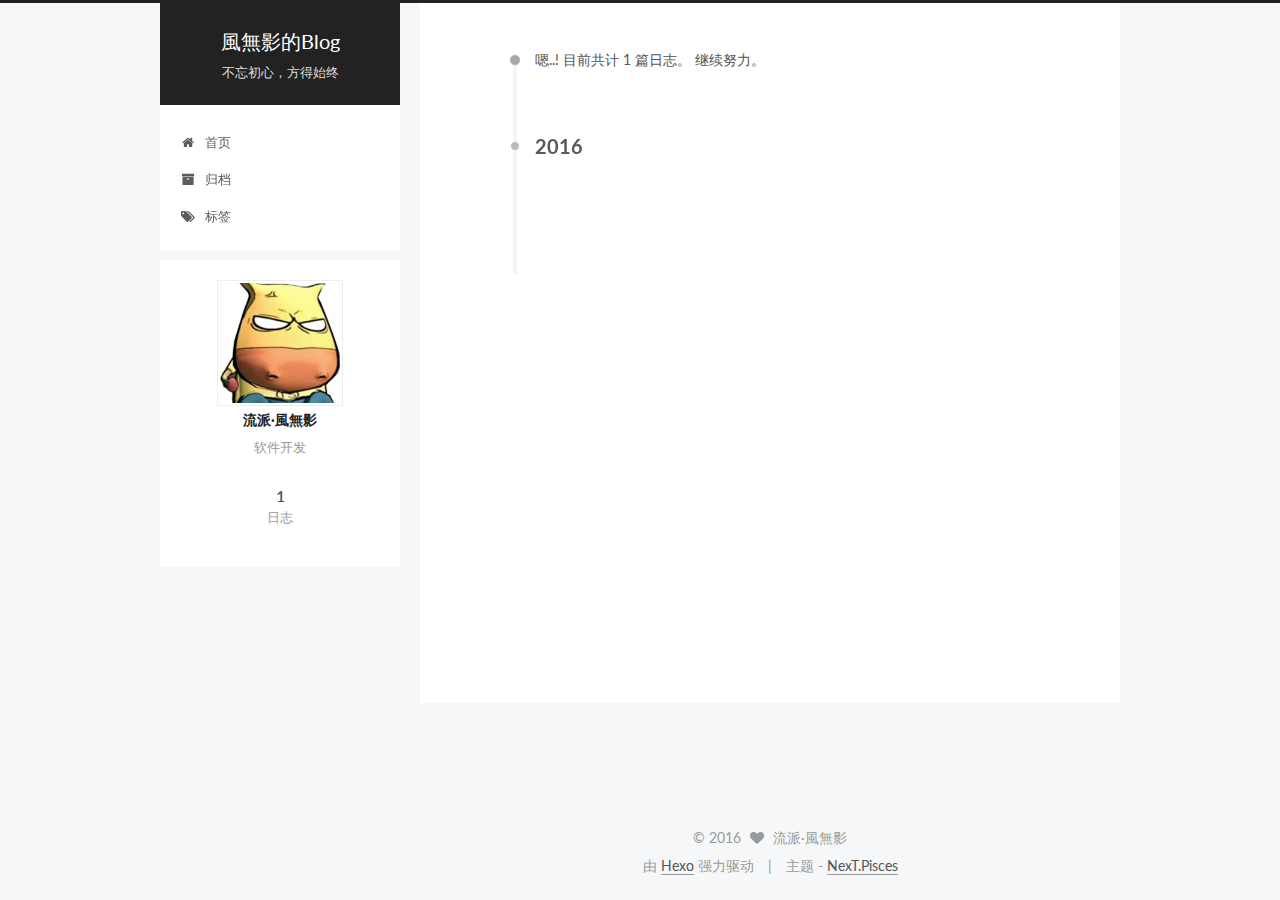
<file: archives/index.html>
<!doctype html>



  


<html class="theme-next pisces use-motion">
<head>
  <meta charset="UTF-8"/>
<meta http-equiv="X-UA-Compatible" content="IE=edge,chrome=1" />
<meta name="viewport" content="width=device-width, initial-scale=1, maximum-scale=1"/>



<meta http-equiv="Cache-Control" content="no-transform" />
<meta http-equiv="Cache-Control" content="no-siteapp" />












  
  
  <link href="/vendors/fancybox/source/jquery.fancybox.css?v=2.1.5" rel="stylesheet" type="text/css" />




  
  
  
  

  
    
    
  

  

  

  

  

  
    
    
    <link href="//fonts.googleapis.com/css?family=Lato:300,300italic,400,400italic,700,700italic&subset=latin,latin-ext" rel="stylesheet" type="text/css">
  






<link href="/vendors/font-awesome/css/font-awesome.min.css?v=4.4.0" rel="stylesheet" type="text/css" />

<link href="/css/main.css?v=5.0.1" rel="stylesheet" type="text/css" />


  <meta name="keywords" content="Hexo, NexT" />








  <link rel="shortcut icon" type="image/x-icon" href="/favicon.ico?v=5.0.1" />






<meta name="description" content="软件开发">
<meta property="og:type" content="website">
<meta property="og:title" content="風無影的Blog">
<meta property="og:url" content="http://yoursite.com/archives/index.html">
<meta property="og:site_name" content="風無影的Blog">
<meta property="og:description" content="软件开发">
<meta name="twitter:card" content="summary">
<meta name="twitter:title" content="風無影的Blog">
<meta name="twitter:description" content="软件开发">



<script type="text/javascript" id="hexo.configuration">
  var NexT = window.NexT || {};
  var CONFIG = {
    scheme: 'Pisces',
    sidebar: {"position":"left","display":"post"},
    fancybox: true,
    motion: true,
    duoshuo: {
      userId: 0,
      author: '博主'
    }
  };
</script>

  <title> 归档 | 風無影的Blog </title>
</head>

<body itemscope itemtype="http://schema.org/WebPage" lang="zh-Hans">

  










  
  
    
  

  <div class="container one-collumn sidebar-position-left  page-archive  ">
    <div class="headband"></div>

    <header id="header" class="header" itemscope itemtype="http://schema.org/WPHeader">
      <div class="header-inner"><div class="site-meta ">
  

  <div class="custom-logo-site-title">
    <a href="/"  class="brand" rel="start">
      <span class="logo-line-before"><i></i></span>
      <span class="site-title">風無影的Blog</span>
      <span class="logo-line-after"><i></i></span>
    </a>
  </div>
  <p class="site-subtitle">不忘初心，方得始终</p>
</div>

<div class="site-nav-toggle">
  <button>
    <span class="btn-bar"></span>
    <span class="btn-bar"></span>
    <span class="btn-bar"></span>
  </button>
</div>

<nav class="site-nav">
  

  
    <ul id="menu" class="menu">
      
        
        <li class="menu-item menu-item-home">
          <a href="/" rel="section">
            
              <i class="menu-item-icon fa fa-fw fa-home"></i> <br />
            
            首页
          </a>
        </li>
      
        
        <li class="menu-item menu-item-archives">
          <a href="/archives" rel="section">
            
              <i class="menu-item-icon fa fa-fw fa-archive"></i> <br />
            
            归档
          </a>
        </li>
      
        
        <li class="menu-item menu-item-tags">
          <a href="/tags" rel="section">
            
              <i class="menu-item-icon fa fa-fw fa-tags"></i> <br />
            
            标签
          </a>
        </li>
      

      
    </ul>
  

  
</nav>

 </div>
    </header>

    <main id="main" class="main">
      <div class="main-inner">
        <div class="content-wrap">
          <div id="content" class="content">
            

  <section id="posts" class="posts-collapse">
    <span class="archive-move-on"></span>

    <span class="archive-page-counter">
      
      
      
        
      
      嗯..! 目前共计 1 篇日志。 继续努力。
    </span>

    

      
      
      

      
        
        <div class="collection-title">
          <h2 class="archive-year motion-element" id="archive-year-2016">2016</h2>
        </div>
      
      

      

  <article class="post post-type-normal" itemscope itemtype="http://schema.org/Article">
    <header class="post-header">

      <h1 class="post-title">
        
            <a class="post-title-link" href="/2016/09/20/hello-world/" itemprop="url">
              
                <span itemprop="name">Hello World</span>
              
            </a>
        
      </h1>

      <div class="post-meta">
        <time class="post-time" itemprop="dateCreated"
              datetime="2016-09-20T09:09:19+08:00"
              content="2016-09-20" >
          09-20
        </time>
      </div>

    </header>
  </article>



    

  </section>

  



          </div>
          


          

        </div>
        
          
  
  <div class="sidebar-toggle">
    <div class="sidebar-toggle-line-wrap">
      <span class="sidebar-toggle-line sidebar-toggle-line-first"></span>
      <span class="sidebar-toggle-line sidebar-toggle-line-middle"></span>
      <span class="sidebar-toggle-line sidebar-toggle-line-last"></span>
    </div>
  </div>

  <aside id="sidebar" class="sidebar">
    <div class="sidebar-inner">

      

      

      <section class="site-overview sidebar-panel  sidebar-panel-active ">
        <div class="site-author motion-element" itemprop="author" itemscope itemtype="http://schema.org/Person">
          <img class="site-author-image" itemprop="image"
               src="/images/avatar.jpg"
               alt="流派·風無影" />
          <p class="site-author-name" itemprop="name">流派·風無影</p>
          <p class="site-description motion-element" itemprop="description">软件开发</p>
        </div>
        <nav class="site-state motion-element">
          <div class="site-state-item site-state-posts">
            <a href="/archives">
              <span class="site-state-item-count">1</span>
              <span class="site-state-item-name">日志</span>
            </a>
          </div>

          

          

        </nav>

        

        <div class="links-of-author motion-element">
          
        </div>

        
        

        
        

      </section>

      

    </div>
  </aside>


        
      </div>
    </main>

    <footer id="footer" class="footer">
      <div class="footer-inner">
        <div class="copyright" >
  
  &copy; 
  <span itemprop="copyrightYear">2016</span>
  <span class="with-love">
    <i class="fa fa-heart"></i>
  </span>
  <span class="author" itemprop="copyrightHolder">流派·風無影</span>
</div>

<div class="powered-by">
  由 <a class="theme-link" href="http://hexo.io">Hexo</a> 强力驱动
</div>

<div class="theme-info">
  主题 -
  <a class="theme-link" href="https://github.com/iissnan/hexo-theme-next">
    NexT.Pisces
  </a>
</div>

        

        
      </div>
    </footer>

    <div class="back-to-top">
      <i class="fa fa-arrow-up"></i>
    </div>
  </div>

  

<script type="text/javascript">
  if (Object.prototype.toString.call(window.Promise) !== '[object Function]') {
    window.Promise = null;
  }
</script>









  



  
  <script type="text/javascript" src="/vendors/jquery/index.js?v=2.1.3"></script>

  
  <script type="text/javascript" src="/vendors/fastclick/lib/fastclick.min.js?v=1.0.6"></script>

  
  <script type="text/javascript" src="/vendors/jquery_lazyload/jquery.lazyload.js?v=1.9.7"></script>

  
  <script type="text/javascript" src="/vendors/velocity/velocity.min.js?v=1.2.1"></script>

  
  <script type="text/javascript" src="/vendors/velocity/velocity.ui.min.js?v=1.2.1"></script>

  
  <script type="text/javascript" src="/vendors/fancybox/source/jquery.fancybox.pack.js?v=2.1.5"></script>


  


  <script type="text/javascript" src="/js/src/utils.js?v=5.0.1"></script>

  <script type="text/javascript" src="/js/src/motion.js?v=5.0.1"></script>



  
  


  <script type="text/javascript" src="/js/src/affix.js?v=5.0.1"></script>

  <script type="text/javascript" src="/js/src/schemes/pisces.js?v=5.0.1"></script>



  
  
    <script type="text/javascript" id="motion.page.archive">
      $('.archive-year').velocity('transition.slideLeftIn');
    </script>
  


  


  <script type="text/javascript" src="/js/src/bootstrap.js?v=5.0.1"></script>



  

  
    
  

  <script type="text/javascript">
    var duoshuoQuery = {short_name:"shakusi"};
    (function() {
      var ds = document.createElement('script');
      ds.type = 'text/javascript';ds.async = true;
      ds.id = 'duoshuo-script';
      ds.src = (document.location.protocol == 'https:' ? 'https:' : 'http:') + '//static.duoshuo.com/embed.js';
      ds.charset = 'UTF-8';
      (document.getElementsByTagName('head')[0]
      || document.getElementsByTagName('body')[0]).appendChild(ds);
    })();
  </script>

  
    
  





  
  
  

  

  

</body>
</html>
</file>
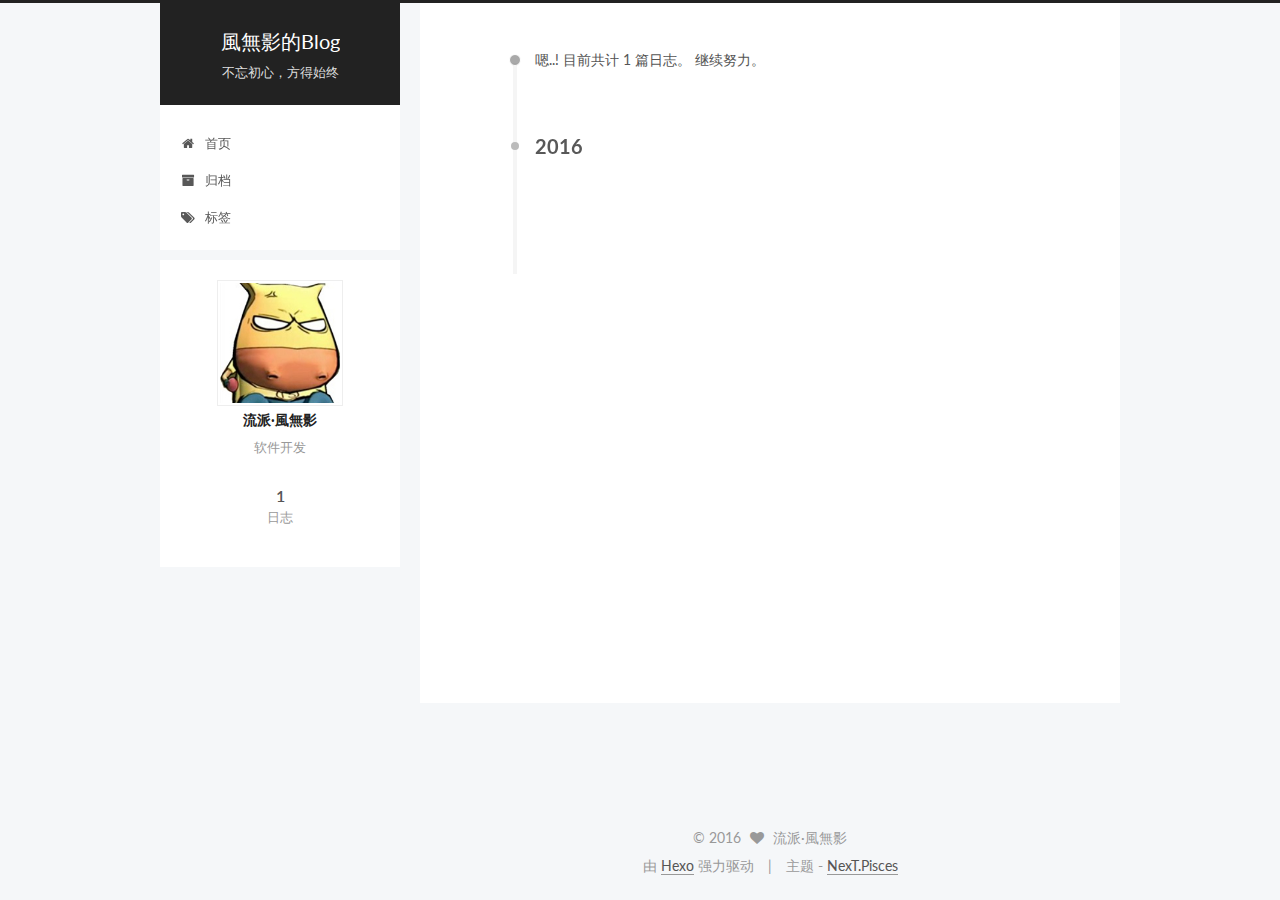
<file: archives/2016/index.html>
<!doctype html>



  


<html class="theme-next pisces use-motion">
<head>
  <meta charset="UTF-8"/>
<meta http-equiv="X-UA-Compatible" content="IE=edge,chrome=1" />
<meta name="viewport" content="width=device-width, initial-scale=1, maximum-scale=1"/>



<meta http-equiv="Cache-Control" content="no-transform" />
<meta http-equiv="Cache-Control" content="no-siteapp" />












  
  
  <link href="/vendors/fancybox/source/jquery.fancybox.css?v=2.1.5" rel="stylesheet" type="text/css" />




  
  
  
  

  
    
    
  

  

  

  

  

  
    
    
    <link href="//fonts.googleapis.com/css?family=Lato:300,300italic,400,400italic,700,700italic&subset=latin,latin-ext" rel="stylesheet" type="text/css">
  






<link href="/vendors/font-awesome/css/font-awesome.min.css?v=4.4.0" rel="stylesheet" type="text/css" />

<link href="/css/main.css?v=5.0.1" rel="stylesheet" type="text/css" />


  <meta name="keywords" content="Hexo, NexT" />








  <link rel="shortcut icon" type="image/x-icon" href="/favicon.ico?v=5.0.1" />






<meta name="description" content="软件开发">
<meta property="og:type" content="website">
<meta property="og:title" content="風無影的Blog">
<meta property="og:url" content="http://yoursite.com/archives/2016/index.html">
<meta property="og:site_name" content="風無影的Blog">
<meta property="og:description" content="软件开发">
<meta name="twitter:card" content="summary">
<meta name="twitter:title" content="風無影的Blog">
<meta name="twitter:description" content="软件开发">



<script type="text/javascript" id="hexo.configuration">
  var NexT = window.NexT || {};
  var CONFIG = {
    scheme: 'Pisces',
    sidebar: {"position":"left","display":"post"},
    fancybox: true,
    motion: true,
    duoshuo: {
      userId: 0,
      author: '博主'
    }
  };
</script>

  <title> 归档 | 風無影的Blog </title>
</head>

<body itemscope itemtype="http://schema.org/WebPage" lang="zh-Hans">

  










  
  
    
  

  <div class="container one-collumn sidebar-position-left  page-archive  ">
    <div class="headband"></div>

    <header id="header" class="header" itemscope itemtype="http://schema.org/WPHeader">
      <div class="header-inner"><div class="site-meta ">
  

  <div class="custom-logo-site-title">
    <a href="/"  class="brand" rel="start">
      <span class="logo-line-before"><i></i></span>
      <span class="site-title">風無影的Blog</span>
      <span class="logo-line-after"><i></i></span>
    </a>
  </div>
  <p class="site-subtitle">不忘初心，方得始终</p>
</div>

<div class="site-nav-toggle">
  <button>
    <span class="btn-bar"></span>
    <span class="btn-bar"></span>
    <span class="btn-bar"></span>
  </button>
</div>

<nav class="site-nav">
  

  
    <ul id="menu" class="menu">
      
        
        <li class="menu-item menu-item-home">
          <a href="/" rel="section">
            
              <i class="menu-item-icon fa fa-fw fa-home"></i> <br />
            
            首页
          </a>
        </li>
      
        
        <li class="menu-item menu-item-archives">
          <a href="/archives" rel="section">
            
              <i class="menu-item-icon fa fa-fw fa-archive"></i> <br />
            
            归档
          </a>
        </li>
      
        
        <li class="menu-item menu-item-tags">
          <a href="/tags" rel="section">
            
              <i class="menu-item-icon fa fa-fw fa-tags"></i> <br />
            
            标签
          </a>
        </li>
      

      
    </ul>
  

  
</nav>

 </div>
    </header>

    <main id="main" class="main">
      <div class="main-inner">
        <div class="content-wrap">
          <div id="content" class="content">
            

  <section id="posts" class="posts-collapse">
    <span class="archive-move-on"></span>

    <span class="archive-page-counter">
      
      
      
        
      
      嗯..! 目前共计 1 篇日志。 继续努力。
    </span>

    

      
      
      

      
        
        <div class="collection-title">
          <h2 class="archive-year motion-element" id="archive-year-2016">2016</h2>
        </div>
      
      

      

  <article class="post post-type-normal" itemscope itemtype="http://schema.org/Article">
    <header class="post-header">

      <h1 class="post-title">
        
            <a class="post-title-link" href="/2016/09/20/hello-world/" itemprop="url">
              
                <span itemprop="name">Hello World</span>
              
            </a>
        
      </h1>

      <div class="post-meta">
        <time class="post-time" itemprop="dateCreated"
              datetime="2016-09-20T09:09:19+08:00"
              content="2016-09-20" >
          09-20
        </time>
      </div>

    </header>
  </article>



    

  </section>

  



          </div>
          


          

        </div>
        
          
  
  <div class="sidebar-toggle">
    <div class="sidebar-toggle-line-wrap">
      <span class="sidebar-toggle-line sidebar-toggle-line-first"></span>
      <span class="sidebar-toggle-line sidebar-toggle-line-middle"></span>
      <span class="sidebar-toggle-line sidebar-toggle-line-last"></span>
    </div>
  </div>

  <aside id="sidebar" class="sidebar">
    <div class="sidebar-inner">

      

      

      <section class="site-overview sidebar-panel  sidebar-panel-active ">
        <div class="site-author motion-element" itemprop="author" itemscope itemtype="http://schema.org/Person">
          <img class="site-author-image" itemprop="image"
               src="/images/avatar.jpg"
               alt="流派·風無影" />
          <p class="site-author-name" itemprop="name">流派·風無影</p>
          <p class="site-description motion-element" itemprop="description">软件开发</p>
        </div>
        <nav class="site-state motion-element">
          <div class="site-state-item site-state-posts">
            <a href="/archives">
              <span class="site-state-item-count">1</span>
              <span class="site-state-item-name">日志</span>
            </a>
          </div>

          

          

        </nav>

        

        <div class="links-of-author motion-element">
          
        </div>

        
        

        
        

      </section>

      

    </div>
  </aside>


        
      </div>
    </main>

    <footer id="footer" class="footer">
      <div class="footer-inner">
        <div class="copyright" >
  
  &copy; 
  <span itemprop="copyrightYear">2016</span>
  <span class="with-love">
    <i class="fa fa-heart"></i>
  </span>
  <span class="author" itemprop="copyrightHolder">流派·風無影</span>
</div>

<div class="powered-by">
  由 <a class="theme-link" href="http://hexo.io">Hexo</a> 强力驱动
</div>

<div class="theme-info">
  主题 -
  <a class="theme-link" href="https://github.com/iissnan/hexo-theme-next">
    NexT.Pisces
  </a>
</div>

        

        
      </div>
    </footer>

    <div class="back-to-top">
      <i class="fa fa-arrow-up"></i>
    </div>
  </div>

  

<script type="text/javascript">
  if (Object.prototype.toString.call(window.Promise) !== '[object Function]') {
    window.Promise = null;
  }
</script>









  



  
  <script type="text/javascript" src="/vendors/jquery/index.js?v=2.1.3"></script>

  
  <script type="text/javascript" src="/vendors/fastclick/lib/fastclick.min.js?v=1.0.6"></script>

  
  <script type="text/javascript" src="/vendors/jquery_lazyload/jquery.lazyload.js?v=1.9.7"></script>

  
  <script type="text/javascript" src="/vendors/velocity/velocity.min.js?v=1.2.1"></script>

  
  <script type="text/javascript" src="/vendors/velocity/velocity.ui.min.js?v=1.2.1"></script>

  
  <script type="text/javascript" src="/vendors/fancybox/source/jquery.fancybox.pack.js?v=2.1.5"></script>


  


  <script type="text/javascript" src="/js/src/utils.js?v=5.0.1"></script>

  <script type="text/javascript" src="/js/src/motion.js?v=5.0.1"></script>



  
  


  <script type="text/javascript" src="/js/src/affix.js?v=5.0.1"></script>

  <script type="text/javascript" src="/js/src/schemes/pisces.js?v=5.0.1"></script>



  
  
    <script type="text/javascript" id="motion.page.archive">
      $('.archive-year').velocity('transition.slideLeftIn');
    </script>
  


  


  <script type="text/javascript" src="/js/src/bootstrap.js?v=5.0.1"></script>



  

  
    
  

  <script type="text/javascript">
    var duoshuoQuery = {short_name:"shakusi"};
    (function() {
      var ds = document.createElement('script');
      ds.type = 'text/javascript';ds.async = true;
      ds.id = 'duoshuo-script';
      ds.src = (document.location.protocol == 'https:' ? 'https:' : 'http:') + '//static.duoshuo.com/embed.js';
      ds.charset = 'UTF-8';
      (document.getElementsByTagName('head')[0]
      || document.getElementsByTagName('body')[0]).appendChild(ds);
    })();
  </script>

  
    
  





  
  
  

  

  

</body>
</html>
</file>
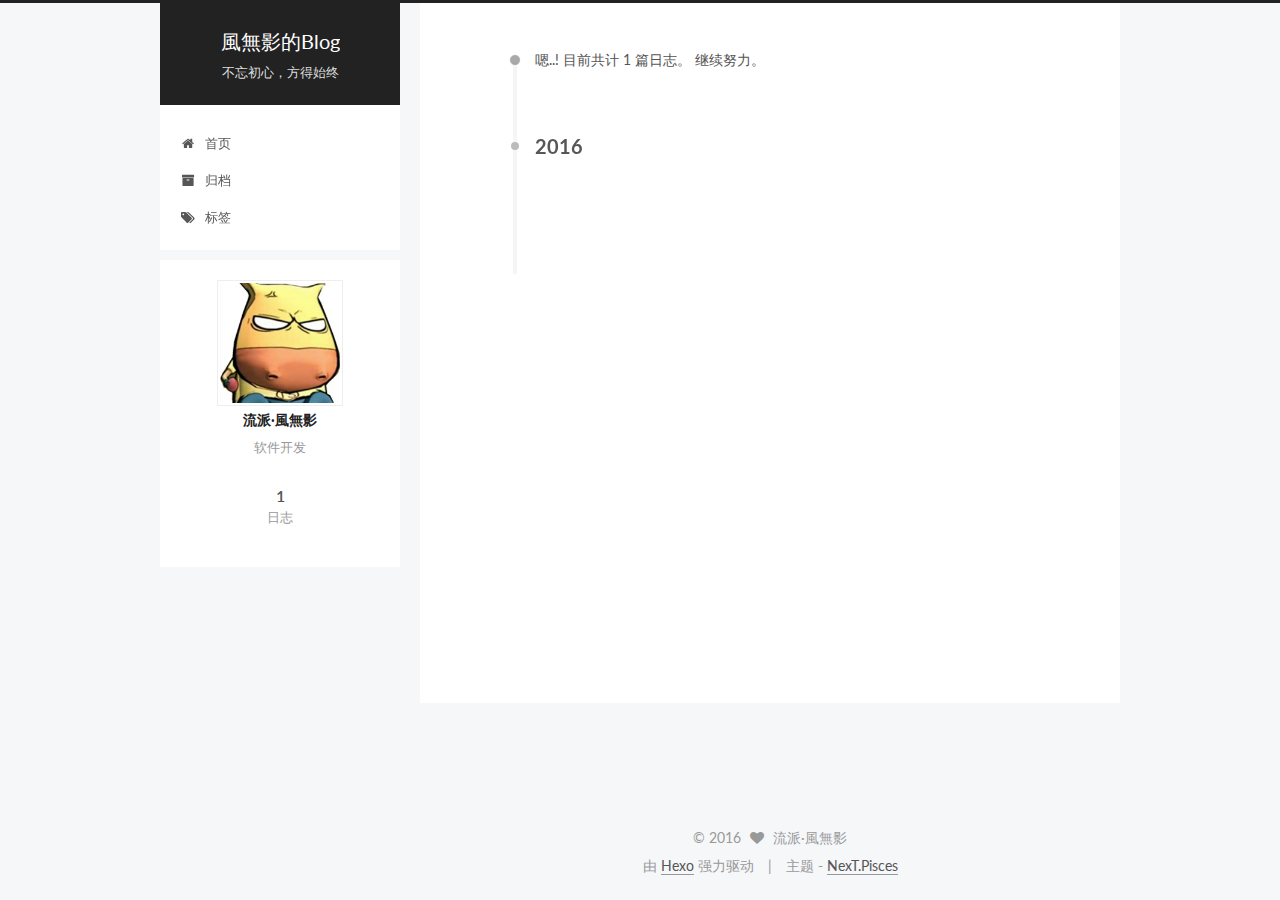
<file: archives/2016/09/index.html>
<!doctype html>



  


<html class="theme-next pisces use-motion">
<head>
  <meta charset="UTF-8"/>
<meta http-equiv="X-UA-Compatible" content="IE=edge,chrome=1" />
<meta name="viewport" content="width=device-width, initial-scale=1, maximum-scale=1"/>



<meta http-equiv="Cache-Control" content="no-transform" />
<meta http-equiv="Cache-Control" content="no-siteapp" />












  
  
  <link href="/vendors/fancybox/source/jquery.fancybox.css?v=2.1.5" rel="stylesheet" type="text/css" />




  
  
  
  

  
    
    
  

  

  

  

  

  
    
    
    <link href="//fonts.googleapis.com/css?family=Lato:300,300italic,400,400italic,700,700italic&subset=latin,latin-ext" rel="stylesheet" type="text/css">
  






<link href="/vendors/font-awesome/css/font-awesome.min.css?v=4.4.0" rel="stylesheet" type="text/css" />

<link href="/css/main.css?v=5.0.1" rel="stylesheet" type="text/css" />


  <meta name="keywords" content="Hexo, NexT" />








  <link rel="shortcut icon" type="image/x-icon" href="/favicon.ico?v=5.0.1" />






<meta name="description" content="软件开发">
<meta property="og:type" content="website">
<meta property="og:title" content="風無影的Blog">
<meta property="og:url" content="http://yoursite.com/archives/2016/09/index.html">
<meta property="og:site_name" content="風無影的Blog">
<meta property="og:description" content="软件开发">
<meta name="twitter:card" content="summary">
<meta name="twitter:title" content="風無影的Blog">
<meta name="twitter:description" content="软件开发">



<script type="text/javascript" id="hexo.configuration">
  var NexT = window.NexT || {};
  var CONFIG = {
    scheme: 'Pisces',
    sidebar: {"position":"left","display":"post"},
    fancybox: true,
    motion: true,
    duoshuo: {
      userId: 0,
      author: '博主'
    }
  };
</script>

  <title> 归档 | 風無影的Blog </title>
</head>

<body itemscope itemtype="http://schema.org/WebPage" lang="zh-Hans">

  










  
  
    
  

  <div class="container one-collumn sidebar-position-left  page-archive  ">
    <div class="headband"></div>

    <header id="header" class="header" itemscope itemtype="http://schema.org/WPHeader">
      <div class="header-inner"><div class="site-meta ">
  

  <div class="custom-logo-site-title">
    <a href="/"  class="brand" rel="start">
      <span class="logo-line-before"><i></i></span>
      <span class="site-title">風無影的Blog</span>
      <span class="logo-line-after"><i></i></span>
    </a>
  </div>
  <p class="site-subtitle">不忘初心，方得始终</p>
</div>

<div class="site-nav-toggle">
  <button>
    <span class="btn-bar"></span>
    <span class="btn-bar"></span>
    <span class="btn-bar"></span>
  </button>
</div>

<nav class="site-nav">
  

  
    <ul id="menu" class="menu">
      
        
        <li class="menu-item menu-item-home">
          <a href="/" rel="section">
            
              <i class="menu-item-icon fa fa-fw fa-home"></i> <br />
            
            首页
          </a>
        </li>
      
        
        <li class="menu-item menu-item-archives">
          <a href="/archives" rel="section">
            
              <i class="menu-item-icon fa fa-fw fa-archive"></i> <br />
            
            归档
          </a>
        </li>
      
        
        <li class="menu-item menu-item-tags">
          <a href="/tags" rel="section">
            
              <i class="menu-item-icon fa fa-fw fa-tags"></i> <br />
            
            标签
          </a>
        </li>
      

      
    </ul>
  

  
</nav>

 </div>
    </header>

    <main id="main" class="main">
      <div class="main-inner">
        <div class="content-wrap">
          <div id="content" class="content">
            

  <section id="posts" class="posts-collapse">
    <span class="archive-move-on"></span>

    <span class="archive-page-counter">
      
      
      
        
      
      嗯..! 目前共计 1 篇日志。 继续努力。
    </span>

    

      
      
      

      
        
        <div class="collection-title">
          <h2 class="archive-year motion-element" id="archive-year-2016">2016</h2>
        </div>
      
      

      

  <article class="post post-type-normal" itemscope itemtype="http://schema.org/Article">
    <header class="post-header">

      <h1 class="post-title">
        
            <a class="post-title-link" href="/2016/09/20/hello-world/" itemprop="url">
              
                <span itemprop="name">Hello World</span>
              
            </a>
        
      </h1>

      <div class="post-meta">
        <time class="post-time" itemprop="dateCreated"
              datetime="2016-09-20T09:09:19+08:00"
              content="2016-09-20" >
          09-20
        </time>
      </div>

    </header>
  </article>



    

  </section>

  



          </div>
          


          

        </div>
        
          
  
  <div class="sidebar-toggle">
    <div class="sidebar-toggle-line-wrap">
      <span class="sidebar-toggle-line sidebar-toggle-line-first"></span>
      <span class="sidebar-toggle-line sidebar-toggle-line-middle"></span>
      <span class="sidebar-toggle-line sidebar-toggle-line-last"></span>
    </div>
  </div>

  <aside id="sidebar" class="sidebar">
    <div class="sidebar-inner">

      

      

      <section class="site-overview sidebar-panel  sidebar-panel-active ">
        <div class="site-author motion-element" itemprop="author" itemscope itemtype="http://schema.org/Person">
          <img class="site-author-image" itemprop="image"
               src="/images/avatar.jpg"
               alt="流派·風無影" />
          <p class="site-author-name" itemprop="name">流派·風無影</p>
          <p class="site-description motion-element" itemprop="description">软件开发</p>
        </div>
        <nav class="site-state motion-element">
          <div class="site-state-item site-state-posts">
            <a href="/archives">
              <span class="site-state-item-count">1</span>
              <span class="site-state-item-name">日志</span>
            </a>
          </div>

          

          

        </nav>

        

        <div class="links-of-author motion-element">
          
        </div>

        
        

        
        

      </section>

      

    </div>
  </aside>


        
      </div>
    </main>

    <footer id="footer" class="footer">
      <div class="footer-inner">
        <div class="copyright" >
  
  &copy; 
  <span itemprop="copyrightYear">2016</span>
  <span class="with-love">
    <i class="fa fa-heart"></i>
  </span>
  <span class="author" itemprop="copyrightHolder">流派·風無影</span>
</div>

<div class="powered-by">
  由 <a class="theme-link" href="http://hexo.io">Hexo</a> 强力驱动
</div>

<div class="theme-info">
  主题 -
  <a class="theme-link" href="https://github.com/iissnan/hexo-theme-next">
    NexT.Pisces
  </a>
</div>

        

        
      </div>
    </footer>

    <div class="back-to-top">
      <i class="fa fa-arrow-up"></i>
    </div>
  </div>

  

<script type="text/javascript">
  if (Object.prototype.toString.call(window.Promise) !== '[object Function]') {
    window.Promise = null;
  }
</script>









  



  
  <script type="text/javascript" src="/vendors/jquery/index.js?v=2.1.3"></script>

  
  <script type="text/javascript" src="/vendors/fastclick/lib/fastclick.min.js?v=1.0.6"></script>

  
  <script type="text/javascript" src="/vendors/jquery_lazyload/jquery.lazyload.js?v=1.9.7"></script>

  
  <script type="text/javascript" src="/vendors/velocity/velocity.min.js?v=1.2.1"></script>

  
  <script type="text/javascript" src="/vendors/velocity/velocity.ui.min.js?v=1.2.1"></script>

  
  <script type="text/javascript" src="/vendors/fancybox/source/jquery.fancybox.pack.js?v=2.1.5"></script>


  


  <script type="text/javascript" src="/js/src/utils.js?v=5.0.1"></script>

  <script type="text/javascript" src="/js/src/motion.js?v=5.0.1"></script>



  
  


  <script type="text/javascript" src="/js/src/affix.js?v=5.0.1"></script>

  <script type="text/javascript" src="/js/src/schemes/pisces.js?v=5.0.1"></script>



  
  
    <script type="text/javascript" id="motion.page.archive">
      $('.archive-year').velocity('transition.slideLeftIn');
    </script>
  


  


  <script type="text/javascript" src="/js/src/bootstrap.js?v=5.0.1"></script>



  

  
    
  

  <script type="text/javascript">
    var duoshuoQuery = {short_name:"shakusi"};
    (function() {
      var ds = document.createElement('script');
      ds.type = 'text/javascript';ds.async = true;
      ds.id = 'duoshuo-script';
      ds.src = (document.location.protocol == 'https:' ? 'https:' : 'http:') + '//static.duoshuo.com/embed.js';
      ds.charset = 'UTF-8';
      (document.getElementsByTagName('head')[0]
      || document.getElementsByTagName('body')[0]).appendChild(ds);
    })();
  </script>

  
    
  





  
  
  

  

  

</body>
</html>
</file>
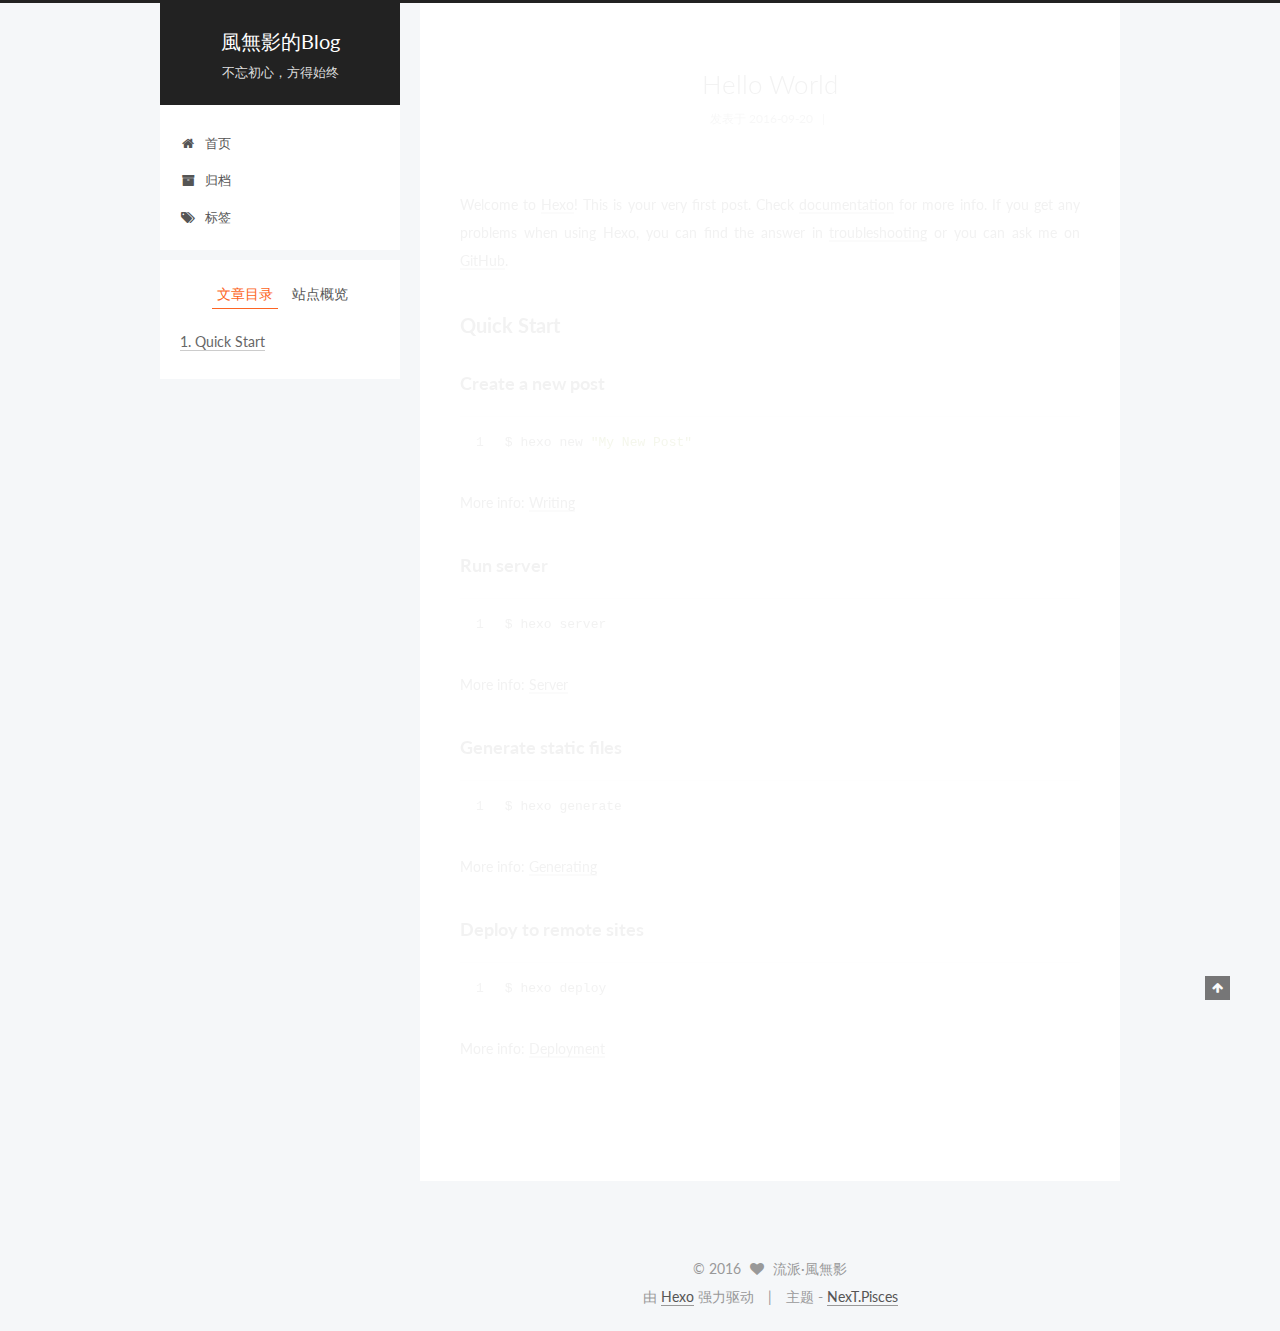
<file: 2016/09/20/hello-world/index.html>
<!doctype html>



  


<html class="theme-next pisces use-motion">
<head>
  <meta charset="UTF-8"/>
<meta http-equiv="X-UA-Compatible" content="IE=edge,chrome=1" />
<meta name="viewport" content="width=device-width, initial-scale=1, maximum-scale=1"/>



<meta http-equiv="Cache-Control" content="no-transform" />
<meta http-equiv="Cache-Control" content="no-siteapp" />












  
  
  <link href="/vendors/fancybox/source/jquery.fancybox.css?v=2.1.5" rel="stylesheet" type="text/css" />




  
  
  
  

  
    
    
  

  

  

  

  

  
    
    
    <link href="//fonts.googleapis.com/css?family=Lato:300,300italic,400,400italic,700,700italic&subset=latin,latin-ext" rel="stylesheet" type="text/css">
  






<link href="/vendors/font-awesome/css/font-awesome.min.css?v=4.4.0" rel="stylesheet" type="text/css" />

<link href="/css/main.css?v=5.0.1" rel="stylesheet" type="text/css" />


  <meta name="keywords" content="Hexo, NexT" />








  <link rel="shortcut icon" type="image/x-icon" href="/favicon.ico?v=5.0.1" />






<meta name="description" content="Welcome to Hexo! This is your very first post. Check documentation for more info. If you get any problems when using Hexo, you can find the answer in troubleshooting or you can ask me on GitHub.
Quick">
<meta property="og:type" content="article">
<meta property="og:title" content="Hello World">
<meta property="og:url" content="http://yoursite.com/2016/09/20/hello-world/index.html">
<meta property="og:site_name" content="風無影的Blog">
<meta property="og:description" content="Welcome to Hexo! This is your very first post. Check documentation for more info. If you get any problems when using Hexo, you can find the answer in troubleshooting or you can ask me on GitHub.
Quick">
<meta property="og:updated_time" content="2016-09-20T01:09:19.026Z">
<meta name="twitter:card" content="summary">
<meta name="twitter:title" content="Hello World">
<meta name="twitter:description" content="Welcome to Hexo! This is your very first post. Check documentation for more info. If you get any problems when using Hexo, you can find the answer in troubleshooting or you can ask me on GitHub.
Quick">



<script type="text/javascript" id="hexo.configuration">
  var NexT = window.NexT || {};
  var CONFIG = {
    scheme: 'Pisces',
    sidebar: {"position":"left","display":"post"},
    fancybox: true,
    motion: true,
    duoshuo: {
      userId: 0,
      author: '博主'
    }
  };
</script>

  <title> Hello World | 風無影的Blog </title>
</head>

<body itemscope itemtype="http://schema.org/WebPage" lang="zh-Hans">

  










  
  
    
  

  <div class="container one-collumn sidebar-position-left page-post-detail ">
    <div class="headband"></div>

    <header id="header" class="header" itemscope itemtype="http://schema.org/WPHeader">
      <div class="header-inner"><div class="site-meta ">
  

  <div class="custom-logo-site-title">
    <a href="/"  class="brand" rel="start">
      <span class="logo-line-before"><i></i></span>
      <span class="site-title">風無影的Blog</span>
      <span class="logo-line-after"><i></i></span>
    </a>
  </div>
  <p class="site-subtitle">不忘初心，方得始终</p>
</div>

<div class="site-nav-toggle">
  <button>
    <span class="btn-bar"></span>
    <span class="btn-bar"></span>
    <span class="btn-bar"></span>
  </button>
</div>

<nav class="site-nav">
  

  
    <ul id="menu" class="menu">
      
        
        <li class="menu-item menu-item-home">
          <a href="/" rel="section">
            
              <i class="menu-item-icon fa fa-fw fa-home"></i> <br />
            
            首页
          </a>
        </li>
      
        
        <li class="menu-item menu-item-archives">
          <a href="/archives" rel="section">
            
              <i class="menu-item-icon fa fa-fw fa-archive"></i> <br />
            
            归档
          </a>
        </li>
      
        
        <li class="menu-item menu-item-tags">
          <a href="/tags" rel="section">
            
              <i class="menu-item-icon fa fa-fw fa-tags"></i> <br />
            
            标签
          </a>
        </li>
      

      
    </ul>
  

  
</nav>

 </div>
    </header>

    <main id="main" class="main">
      <div class="main-inner">
        <div class="content-wrap">
          <div id="content" class="content">
            

  <div id="posts" class="posts-expand">
    

  
  

  
  
  

  <article class="post post-type-normal " itemscope itemtype="http://schema.org/Article">

    
      <header class="post-header">

        
        
          <h1 class="post-title" itemprop="name headline">
            
            
              
                Hello World
              
            
          </h1>
        

        <div class="post-meta">
          <span class="post-time">
            <span class="post-meta-item-icon">
              <i class="fa fa-calendar-o"></i>
            </span>
            <span class="post-meta-item-text">发表于</span>
            <time itemprop="dateCreated" datetime="2016-09-20T09:09:19+08:00" content="2016-09-20">
              2016-09-20
            </time>
          </span>

          

          
            
              <span class="post-comments-count">
                &nbsp; | &nbsp;
                <a href="/2016/09/20/hello-world/#comments" itemprop="discussionUrl">
                  <span class="post-comments-count ds-thread-count" data-thread-key="2016/09/20/hello-world/" itemprop="commentsCount"></span>
                </a>
              </span>
            
          

          

          
          

          
        </div>
      </header>
    


    <div class="post-body" itemprop="articleBody">

      
      

      
        <p>Welcome to <a href="https://hexo.io/" target="_blank" rel="external">Hexo</a>! This is your very first post. Check <a href="https://hexo.io/docs/" target="_blank" rel="external">documentation</a> for more info. If you get any problems when using Hexo, you can find the answer in <a href="https://hexo.io/docs/troubleshooting.html" target="_blank" rel="external">troubleshooting</a> or you can ask me on <a href="https://github.com/hexojs/hexo/issues" target="_blank" rel="external">GitHub</a>.</p>
<h2 id="Quick-Start"><a href="#Quick-Start" class="headerlink" title="Quick Start"></a>Quick Start</h2><h3 id="Create-a-new-post"><a href="#Create-a-new-post" class="headerlink" title="Create a new post"></a>Create a new post</h3><figure class="highlight bash"><table><tr><td class="gutter"><pre><div class="line">1</div></pre></td><td class="code"><pre><div class="line">$ hexo new <span class="string">"My New Post"</span></div></pre></td></tr></table></figure>
<p>More info: <a href="https://hexo.io/docs/writing.html" target="_blank" rel="external">Writing</a></p>
<h3 id="Run-server"><a href="#Run-server" class="headerlink" title="Run server"></a>Run server</h3><figure class="highlight bash"><table><tr><td class="gutter"><pre><div class="line">1</div></pre></td><td class="code"><pre><div class="line">$ hexo server</div></pre></td></tr></table></figure>
<p>More info: <a href="https://hexo.io/docs/server.html" target="_blank" rel="external">Server</a></p>
<h3 id="Generate-static-files"><a href="#Generate-static-files" class="headerlink" title="Generate static files"></a>Generate static files</h3><figure class="highlight bash"><table><tr><td class="gutter"><pre><div class="line">1</div></pre></td><td class="code"><pre><div class="line">$ hexo generate</div></pre></td></tr></table></figure>
<p>More info: <a href="https://hexo.io/docs/generating.html" target="_blank" rel="external">Generating</a></p>
<h3 id="Deploy-to-remote-sites"><a href="#Deploy-to-remote-sites" class="headerlink" title="Deploy to remote sites"></a>Deploy to remote sites</h3><figure class="highlight bash"><table><tr><td class="gutter"><pre><div class="line">1</div></pre></td><td class="code"><pre><div class="line">$ hexo deploy</div></pre></td></tr></table></figure>
<p>More info: <a href="https://hexo.io/docs/deployment.html" target="_blank" rel="external">Deployment</a></p>

      
    </div>

    <div>
      
        
      
    </div>

    <div>
      
        

      
    </div>

    <footer class="post-footer">
      

      

      
      
    </footer>
  </article>



    <div class="post-spread">
      
    </div>
  </div>


          </div>
          


          
  <div class="comments" id="comments">
    
      <div class="ds-thread" data-thread-key="2016/09/20/hello-world/"
           data-title="Hello World" data-url="http://yoursite.com/2016/09/20/hello-world/">
      </div>
    
  </div>


        </div>
        
          
  
  <div class="sidebar-toggle">
    <div class="sidebar-toggle-line-wrap">
      <span class="sidebar-toggle-line sidebar-toggle-line-first"></span>
      <span class="sidebar-toggle-line sidebar-toggle-line-middle"></span>
      <span class="sidebar-toggle-line sidebar-toggle-line-last"></span>
    </div>
  </div>

  <aside id="sidebar" class="sidebar">
    <div class="sidebar-inner">

      

      
        <ul class="sidebar-nav motion-element">
          <li class="sidebar-nav-toc sidebar-nav-active" data-target="post-toc-wrap" >
            文章目录
          </li>
          <li class="sidebar-nav-overview" data-target="site-overview">
            站点概览
          </li>
        </ul>
      

      <section class="site-overview sidebar-panel ">
        <div class="site-author motion-element" itemprop="author" itemscope itemtype="http://schema.org/Person">
          <img class="site-author-image" itemprop="image"
               src="/images/avatar.jpg"
               alt="流派·風無影" />
          <p class="site-author-name" itemprop="name">流派·風無影</p>
          <p class="site-description motion-element" itemprop="description">软件开发</p>
        </div>
        <nav class="site-state motion-element">
          <div class="site-state-item site-state-posts">
            <a href="/archives">
              <span class="site-state-item-count">1</span>
              <span class="site-state-item-name">日志</span>
            </a>
          </div>

          

          

        </nav>

        

        <div class="links-of-author motion-element">
          
        </div>

        
        

        
        

      </section>

      
        <section class="post-toc-wrap motion-element sidebar-panel sidebar-panel-active">
          <div class="post-toc">
            
              
            
            
              <div class="post-toc-content"><ol class="nav"><li class="nav-item nav-level-2"><a class="nav-link" href="#Quick-Start"><span class="nav-number">1.</span> <span class="nav-text">Quick Start</span></a><ol class="nav-child"><li class="nav-item nav-level-3"><a class="nav-link" href="#Create-a-new-post"><span class="nav-number">1.1.</span> <span class="nav-text">Create a new post</span></a></li><li class="nav-item nav-level-3"><a class="nav-link" href="#Run-server"><span class="nav-number">1.2.</span> <span class="nav-text">Run server</span></a></li><li class="nav-item nav-level-3"><a class="nav-link" href="#Generate-static-files"><span class="nav-number">1.3.</span> <span class="nav-text">Generate static files</span></a></li><li class="nav-item nav-level-3"><a class="nav-link" href="#Deploy-to-remote-sites"><span class="nav-number">1.4.</span> <span class="nav-text">Deploy to remote sites</span></a></li></ol></li></ol></div>
            
          </div>
        </section>
      

    </div>
  </aside>


        
      </div>
    </main>

    <footer id="footer" class="footer">
      <div class="footer-inner">
        <div class="copyright" >
  
  &copy; 
  <span itemprop="copyrightYear">2016</span>
  <span class="with-love">
    <i class="fa fa-heart"></i>
  </span>
  <span class="author" itemprop="copyrightHolder">流派·風無影</span>
</div>

<div class="powered-by">
  由 <a class="theme-link" href="http://hexo.io">Hexo</a> 强力驱动
</div>

<div class="theme-info">
  主题 -
  <a class="theme-link" href="https://github.com/iissnan/hexo-theme-next">
    NexT.Pisces
  </a>
</div>

        

        
      </div>
    </footer>

    <div class="back-to-top">
      <i class="fa fa-arrow-up"></i>
    </div>
  </div>

  

<script type="text/javascript">
  if (Object.prototype.toString.call(window.Promise) !== '[object Function]') {
    window.Promise = null;
  }
</script>









  



  
  <script type="text/javascript" src="/vendors/jquery/index.js?v=2.1.3"></script>

  
  <script type="text/javascript" src="/vendors/fastclick/lib/fastclick.min.js?v=1.0.6"></script>

  
  <script type="text/javascript" src="/vendors/jquery_lazyload/jquery.lazyload.js?v=1.9.7"></script>

  
  <script type="text/javascript" src="/vendors/velocity/velocity.min.js?v=1.2.1"></script>

  
  <script type="text/javascript" src="/vendors/velocity/velocity.ui.min.js?v=1.2.1"></script>

  
  <script type="text/javascript" src="/vendors/fancybox/source/jquery.fancybox.pack.js?v=2.1.5"></script>


  


  <script type="text/javascript" src="/js/src/utils.js?v=5.0.1"></script>

  <script type="text/javascript" src="/js/src/motion.js?v=5.0.1"></script>



  
  


  <script type="text/javascript" src="/js/src/affix.js?v=5.0.1"></script>

  <script type="text/javascript" src="/js/src/schemes/pisces.js?v=5.0.1"></script>



  
  <script type="text/javascript" src="/js/src/scrollspy.js?v=5.0.1"></script>
<script type="text/javascript" src="/js/src/post-details.js?v=5.0.1"></script>



  


  <script type="text/javascript" src="/js/src/bootstrap.js?v=5.0.1"></script>



  

  
    
  

  <script type="text/javascript">
    var duoshuoQuery = {short_name:"shakusi"};
    (function() {
      var ds = document.createElement('script');
      ds.type = 'text/javascript';ds.async = true;
      ds.id = 'duoshuo-script';
      ds.src = (document.location.protocol == 'https:' ? 'https:' : 'http:') + '//static.duoshuo.com/embed.js';
      ds.charset = 'UTF-8';
      (document.getElementsByTagName('head')[0]
      || document.getElementsByTagName('body')[0]).appendChild(ds);
    })();
  </script>

  
    
  





  
  
  

  

  

</body>
</html>
</file>
<file: css/main.css>
/* normalize.css v3.0.2 | MIT License | git.io/normalize */
html {
  font-family: sans-serif; /* 1 */
  -ms-text-size-adjust: 100%; /* 2 */
  -webkit-text-size-adjust: 100%; /* 2 */
}
body {
  margin: 0;
}
article,
aside,
details,
figcaption,
figure,
footer,
header,
hgroup,
main,
menu,
nav,
section,
summary {
  display: block;
}
audio,
canvas,
progress,
video {
  display: inline-block; /* 1 */
  vertical-align: baseline; /* 2 */
}
audio:not([controls]) {
  display: none;
  height: 0;
}
[hidden],
template {
  display: none;
}
a {
  background-color: transparent;
}
a:active,
a:hover {
  outline: 0;
}
abbr[title] {
  border-bottom: 1px dotted;
}
b,
strong {
  font-weight: bold;
}
dfn {
  font-style: italic;
}
h1 {
  font-size: 2em;
  margin: 0.67em 0;
}
mark {
  background: #ff0;
  color: #000;
}
small {
  font-size: 80%;
}
sub,
sup {
  font-size: 75%;
  line-height: 0;
  position: relative;
  vertical-align: baseline;
}
sup {
  top: -0.5em;
}
sub {
  bottom: -0.25em;
}
img {
  border: 0;
}
svg:not(:root) {
  overflow: hidden;
}
figure {
  margin: 1em 40px;
}
hr {
  -moz-box-sizing: content-box;
  box-sizing: content-box;
  height: 0;
}
pre {
  overflow: auto;
}
code,
kbd,
pre,
samp {
  font-family: monospace, monospace;
  font-size: 1em;
}
button,
input,
optgroup,
select,
textarea {
  color: inherit; /* 1 */
  font: inherit; /* 2 */
  margin: 0; /* 3 */
}
button {
  overflow: visible;
}
button,
select {
  text-transform: none;
}
button,
html input[type="button"],
input[type="reset"],
input[type="submit"] {
  -webkit-appearance: button; /* 2 */
  cursor: pointer; /* 3 */
}
button[disabled],
html input[disabled] {
  cursor: default;
}
button::-moz-focus-inner,
input::-moz-focus-inner {
  border: 0;
  padding: 0;
}
input {
  line-height: normal;
}
input[type="checkbox"],
input[type="radio"] {
  box-sizing: border-box; /* 1 */
  padding: 0; /* 2 */
}
input[type="number"]::-webkit-inner-spin-button,
input[type="number"]::-webkit-outer-spin-button {
  height: auto;
}
input[type="search"] {
  -webkit-appearance: textfield; /* 1 */
  -moz-box-sizing: content-box;
  -webkit-box-sizing: content-box; /* 2 */
  box-sizing: content-box;
}
input[type="search"]::-webkit-search-cancel-button,
input[type="search"]::-webkit-search-decoration {
  -webkit-appearance: none;
}
fieldset {
  border: 1px solid #c0c0c0;
  margin: 0 2px;
  padding: 0.35em 0.625em 0.75em;
}
legend {
  border: 0; /* 1 */
  padding: 0; /* 2 */
}
textarea {
  overflow: auto;
}
optgroup {
  font-weight: bold;
}
table {
  border-collapse: collapse;
  border-spacing: 0;
}
td,
th {
  padding: 0;
}
::selection {
  background: #262a30;
  color: #fff;
}
body {
  position: relative;
  font-family: 'Lato', "PingFang SC", "Microsoft YaHei", sans-serif;
  font-size: 14px;
  line-height: 2;
  color: #555;
  background: #fff;
}
@media (max-width: 767px) {
  body {
    padding-right: 0 !important;
  }
}
@media (min-width: 768px) and (max-width: 991px) {
  body {
    padding-right: 0 !important;
  }
}
@media (min-width: 1600px) {
  body {
    font-size: 16px;
  }
}
h1,
h2,
h3,
h4,
h5,
h6 {
  margin: 0;
  padding: 0;
  font-weight: bold;
  line-height: 1.5;
  font-family: 'Lato', "PingFang SC", "Microsoft YaHei", sans-serif;
}
h2,
h3,
h4,
h5,
h6 {
  margin: 20px 0 15px;
}
h1 {
  font-size: 22px;
}
@media (max-width: 767px) {
  h1 {
    font-size: 18px;
  }
}
h2 {
  font-size: 20px;
}
@media (max-width: 767px) {
  h2 {
    font-size: 16px;
  }
}
h3 {
  font-size: 18px;
}
@media (max-width: 767px) {
  h3 {
    font-size: 14px;
  }
}
h4 {
  font-size: 16px;
}
@media (max-width: 767px) {
  h4 {
    font-size: 12px;
  }
}
h5 {
  font-size: 14px;
}
@media (max-width: 767px) {
  h5 {
    font-size: 10px;
  }
}
h6 {
  font-size: 12px;
}
@media (max-width: 767px) {
  h6 {
    font-size: 8px;
  }
}
p {
  margin: 0 0 25px 0;
}
a {
  color: #555;
  text-decoration: none;
  border-bottom: 1px solid #999;
  word-wrap: break-word;
}
a:hover {
  color: #222;
  border-bottom-color: #222;
}
ul {
  list-style: none;
}
blockquote {
  margin: 0;
  padding: 0;
}
img {
  display: block;
  margin: auto;
  max-width: 100%;
  height: auto;
}
hr {
  margin: 40px 0;
  height: 3px;
  border: none;
  background-color: #ddd;
  background-image: repeating-linear-gradient(-45deg, #fff, #fff 4px, transparent 4px, transparent 8px);
}
blockquote {
  padding: 0 15px;
  color: #666;
  border-left: 4px solid #ddd;
}
blockquote cite::before {
  content: "-";
  padding: 0 5px;
}
dt {
  font-weight: 700;
}
dd {
  margin: 0;
  padding: 0;
}
.text-left {
  text-align: left;
}
.text-center {
  text-align: center;
}
.text-right {
  text-align: right;
}
.text-justify {
  text-align: justify;
}
.text-nowrap {
  white-space: nowrap;
}
.text-lowercase {
  text-transform: lowercase;
}
.text-uppercase {
  text-transform: uppercase;
}
.text-capitalize {
  text-transform: capitalize;
}
.center-block {
  display: block;
  margin-left: auto;
  margin-right: auto;
}
.clearfix:before,
.clearfix:after {
  content: " ";
  display: table;
}
.clearfix:after {
  clear: both;
}
.pullquote {
  width: 45%;
}
.pullquote.left {
  float: left;
  margin-left: 5px;
  margin-right: 10px;
}
.pullquote.right {
  float: right;
  margin-left: 10px;
  margin-right: 5px;
}
.affix.affix.affix {
  position: fixed;
}
.translation {
  margin-top: -20px;
  font-size: 14px;
  color: #999;
}
.scrollbar-measure {
  width: 100px;
  height: 100px;
  overflow: scroll;
  position: absolute;
  top: -9999px;
}
.use-motion .motion-element {
  opacity: 0;
}
#local-search-input {
  padding: 3px;
  border: none;
  text-indent: 14px;
  border-radius: 0;
  width: 140px;
  outline: none;
  border-bottom: 1px solid #999;
  background: inherit;
  opacity: 0.5;
}
#local-search-input:focus {
  opacity: 1;
}
.search-icon {
  position: absolute;
  top: 9px;
}
table {
  margin: 20px 0;
  width: 100%;
  border-collapse: collapse;
  border-spacing: 0;
  border: 1px solid #ddd;
  font-size: 14px;
  table-layout: fixed;
  word-wrap: break-all;
}
table>tbody>tr:nth-of-type(odd) {
  background-color: #f9f9f9;
}
table>tbody>tr:hover {
  background-color: #f5f5f5;
}
caption,
th,
td {
  padding: 8px;
  text-align: left;
  vertical-align: middle;
  font-weight: normal;
}
th,
td {
  border-bottom: 3px solid #ddd;
  border-right: 1px solid #eee;
}
th {
  padding-bottom: 10px;
  font-weight: 700;
}
td {
  border-bottom-width: 1px;
}
html,
body {
  height: 100%;
}
.container {
  position: relative;
  min-height: 100%;
}
.header-inner {
  margin: 0 auto;
  padding: 100px 0 70px;
  width: 700px;
}
@media (min-width: 1600px) {
  .container .header-inner {
    width: 900px;
  }
}
.main {
  padding-bottom: 150px;
}
.main-inner {
  margin: 0 auto;
  width: 700px;
}
@media (min-width: 1600px) {
  .container .main-inner {
    width: 900px;
  }
}
.footer {
  position: absolute;
  left: 0;
  bottom: 0;
  width: 100%;
  min-height: 50px;
}
.footer-inner {
  box-sizing: border-box;
  margin: 20px auto;
  width: 700px;
}
@media (min-width: 1600px) {
  .container .footer-inner {
    width: 900px;
  }
}
pre,
.highlight {
  overflow: auto;
  margin: 20px 0;
  padding: 15px;
  font-size: 13px;
  color: #4d4d4c;
  background: #f7f7f7;
  line-height: 1.6;
}
pre,
code {
  font-family: consolas, Menlo, "PingFang SC", "Microsoft YaHei", monospace;
}
code {
  padding: 2px 4px;
  word-break: break-all;
  color: #555;
  background: #eee;
  border-radius: 4px;
  font-size: 13px;
}
pre code {
  padding: 0;
  color: #4d4d4c;
  background: none;
  text-shadow: none;
}
.highlight pre {
  border: none;
  margin: 0;
  padding: 1px;
}
.highlight table {
  margin: 0;
  width: auto;
  border: none;
}
.highlight td {
  border: none;
  padding: 0;
}
.highlight figcaption {
  font-size: 1em;
  color: #4d4d4c;
  line-height: 1em;
  margin-bottom: 1em;
}
.highlight figcaption:before,
.highlight figcaption:after {
  content: " ";
  display: table;
}
.highlight figcaption:after {
  clear: both;
}
.highlight figcaption a {
  float: right;
  color: #4d4d4c;
}
.highlight figcaption a:hover {
  border-bottom-color: #4d4d4c;
}
.highlight .gutter pre {
  color: #666;
  text-align: right;
  padding-right: 20px;
}
.highlight .line {
  height: 20px;
}
.gist table {
  width: auto;
}
.gist table td {
  border: none;
}
pre .comment {
  color: #8e908c;
}
pre .variable,
pre .attribute,
pre .tag,
pre .regexp,
pre .ruby .constant,
pre .xml .tag .title,
pre .xml .pi,
pre .xml .doctype,
pre .html .doctype,
pre .css .id,
pre .css .class,
pre .css .pseudo {
  color: #c82829;
}
pre .number,
pre .preprocessor,
pre .built_in,
pre .literal,
pre .params,
pre .constant,
pre .command {
  color: #f5871f;
}
pre .ruby .class .title,
pre .css .rules .attribute,
pre .string,
pre .value,
pre .inheritance,
pre .header,
pre .ruby .symbol,
pre .xml .cdata,
pre .special,
pre .number,
pre .formula {
  color: #718c00;
}
pre .title,
pre .css .hexcolor {
  color: #3e999f;
}
pre .function,
pre .python .decorator,
pre .python .title,
pre .ruby .function .title,
pre .ruby .title .keyword,
pre .perl .sub,
pre .javascript .title,
pre .coffeescript .title {
  color: #4271ae;
}
pre .keyword,
pre .javascript .function {
  color: #8959a8;
}
.full-image.full-image.full-image {
  border: none;
  max-width: 100%;
  width: auto;
  margin: 20px auto;
}
@media (min-width: 992px) {
  .full-image.full-image.full-image {
    max-width: none;
    width: 126%;
    margin: 0 -13%;
  }
}
.blockquote-center,
.page-home .post-type-quote blockquote,
.page-post-detail .post-type-quote blockquote {
  position: relative;
  margin: 40px 0;
  padding: 0;
  border-left: none;
  text-align: center;
}
.blockquote-center::before,
.page-home .post-type-quote blockquote::before,
.page-post-detail .post-type-quote blockquote::before,
.blockquote-center::after,
.page-home .post-type-quote blockquote::after,
.page-post-detail .post-type-quote blockquote::after {
  position: absolute;
  content: ' ';
  display: block;
  width: 100%;
  height: 24px;
  opacity: 0.2;
  background-repeat: no-repeat;
  background-position: 0 -6px;
  background-size: 22px 22px;
}
.blockquote-center::before,
.page-home .post-type-quote blockquote::before,
.page-post-detail .post-type-quote blockquote::before {
  top: -20px;
  background-image: url("../images/quote-l.svg");
  border-top: 1px solid #ccc;
}
.blockquote-center::after,
.page-home .post-type-quote blockquote::after,
.page-post-detail .post-type-quote blockquote::after {
  bottom: -20px;
  background-image: url("../images/quote-r.svg");
  border-bottom: 1px solid #ccc;
  background-position: 100% 8px;
}
.blockquote-center p,
.page-home .post-type-quote blockquote p,
.page-post-detail .post-type-quote blockquote p,
.blockquote-center div,
.page-home .post-type-quote blockquote div,
.page-post-detail .post-type-quote blockquote div {
  text-align: center;
}
.post .post-body .group-picture img {
  box-sizing: border-box;
  padding: 0 3px;
  border: none;
}
.post .group-picture-row {
  overflow: hidden;
  margin-top: 6px;
}
.post .group-picture-row:first-child {
  margin-top: 0;
}
.post .group-picture-column {
  float: left;
}
.page-post-detail .post-body .group-picture-column {
  float: none;
  margin-top: 10px;
  width: auto !important;
}
.page-post-detail .post-body .group-picture-column img {
  margin: 0 auto;
}
.page-archive .group-picture-container {
  overflow: hidden;
}
.page-archive .group-picture-row {
  float: left;
}
.page-archive .group-picture-row:first-child {
  margin-top: 6px;
}
.page-archive .group-picture-column {
  max-width: 150px;
  max-height: 150px;
}
.btn {
  display: inline-block;
  padding: 0 20px;
  font-size: 14px;
  color: #fff;
  background: #222;
  border: 2px solid #555;
  text-decoration: none;
  border-radius: 0;
  transition-property: background-color;
  transition-duration: 0.2s;
  transition-timing-function: ease-in-out;
  transition-delay: 0s;
}
.btn:hover,
.post-more-link .btn:hover {
  border-color: #222;
  color: #fff;
  background: #222;
}
.btn-bar {
  display: block;
  width: 22px;
  height: 2px;
  background: #555;
  border-radius: 1px;
}
.btn-bar+.btn-bar {
  margin-top: 4px;
}
.pagination {
  margin: 120px 0 40px;
  text-align: center;
  border-top: 1px solid #eee;
}
.page-number-basic,
.pagination .prev,
.pagination .next,
.pagination .page-number,
.pagination .space {
  display: inline-block;
  position: relative;
  top: -1px;
  margin: 0 10px;
  padding: 0 10px;
  line-height: 30px;
}
@media (max-width: 767px) {
  .page-number-basic,
  .pagination .prev,
  .pagination .next,
  .pagination .page-number,
  .pagination .space {
    margin: 0 5px;
  }
}
.pagination .prev,
.pagination .next,
.pagination .page-number {
  border-bottom: 0;
  border-top: 1px solid #eee;
  transition-property: border-color;
  transition-duration: 0.2s;
  transition-timing-function: ease-in-out;
  transition-delay: 0s;
}
.pagination .prev:hover,
.pagination .next:hover,
.pagination .page-number:hover {
  border-top-color: #222;
}
.pagination .space {
  padding: 0;
  margin: 0;
}
.pagination .prev {
  margin-left: 0;
}
.pagination .next {
  margin-right: 0;
}
.pagination .page-number.current {
  color: #fff;
  background: #ccc;
  border-top-color: #ccc;
}
@media (max-width: 767px) {
  .pagination {
    border-top: none;
  }
  .pagination .prev,
  .pagination .next,
  .pagination .page-number {
    margin-bottom: 10px;
    border-top: 0;
    border-bottom: 1px solid #eee;
  }
  .pagination .prev:hover,
  .pagination .next:hover,
  .pagination .page-number:hover {
    border-bottom-color: #222;
  }
}
.comments {
  margin: 60px 20px 0;
}
.tag-cloud {
  text-align: center;
}
.tag-cloud a {
  display: inline-block;
  margin: 10px;
}
.back-to-top {
  box-sizing: border-box;
  position: fixed;
  bottom: -100px;
  right: 50px;
  z-index: 1050;
  padding: 0 6px;
  width: 25px;
  background: #222;
  font-size: 12px;
  opacity: 0.6;
  color: #fff;
  cursor: pointer;
  text-align: center;
  -webkit-transform: translateZ(0);
  transition-property: bottom;
  transition-duration: 0.2s;
  transition-timing-function: ease-in-out;
  transition-delay: 0s;
}
@media (max-width: 767px) {
  .back-to-top {
    display: none;
  }
}
@media (min-width: 768px) and (max-width: 991px) {
  .back-to-top {
    display: none;
  }
}
.back-to-top.back-to-top-on {
  bottom: 40px;
}
.header {
  background: #fff;
}
.header-inner {
  position: relative;
}
.headband {
  height: 3px;
  background: #222;
}
.site-meta {
  margin: 0;
  text-align: center;
}
@media (max-width: 767px) {
  .site-meta {
    text-align: center;
  }
}
.brand {
  position: relative;
  display: inline-block;
  padding: 0 40px;
  color: #fff;
  background: #222;
  border-bottom: none;
}
.brand:hover {
  color: #fff;
}
.logo {
  display: inline-block;
  margin-right: 5px;
  line-height: 36px;
  vertical-align: top;
}
.site-title {
  display: inline-block;
  vertical-align: top;
  line-height: 36px;
  font-size: 20px;
  font-weight: normal;
  font-family: 'Lato', "PingFang SC", "Microsoft YaHei", sans-serif;
}
.site-subtitle {
  margin-top: 10px;
  font-size: 13px;
  color: #ddd;
}
.use-motion .brand {
  opacity: 0;
}
.use-motion .logo,
.use-motion .site-title,
.use-motion .site-subtitle {
  opacity: 0;
  position: relative;
  top: -10px;
}
.site-nav-toggle {
  display: none;
  position: absolute;
  top: 10px;
  left: 10px;
}
@media (max-width: 767px) {
  .site-nav-toggle {
    display: block;
  }
}
.site-nav-toggle button {
  margin-top: 2px;
  padding: 9px 10px;
  background: transparent;
  border: none;
}
@media (max-width: 767px) {
  .site-nav {
    display: none;
    margin: 0 -10px;
    padding: 0 10px;
    clear: both;
    border-top: 1px solid #ddd;
  }
}
@media (min-width: 768px) and (max-width: 991px) {
  .site-nav {
    display: block !important;
  }
}
@media (min-width: 992px) {
  .site-nav {
    display: block !important;
  }
}
.menu {
  margin-top: 20px;
  padding-left: 0;
  text-align: center;
}
.menu .menu-item {
  display: inline-block;
  margin: 0 10px;
}
@media screen and (max-width: 767px) {
  .menu .menu-item {
    margin-top: 10px;
  }
}
.menu .menu-item a {
  display: block;
  font-size: 13px;
  text-transform: capitalize;
  line-height: inherit;
  border-bottom: 1px solid transparent;
  transition-property: border-color;
  transition-duration: 0.2s;
  transition-timing-function: ease-in-out;
  transition-delay: 0s;
}
.menu .menu-item a:hover,
.menu-item-active a {
  border-bottom-color: #222;
}
.menu .menu-item .fa {
  margin-right: 5px;
}
.use-motion .menu-item {
  opacity: 0;
}
.post-body {
  font-family: 'Lato', "PingFang SC", "Microsoft YaHei", sans-serif;
}
@media (max-width: 767px) {
  .post-body {
    word-break: break-word;
  }
}
.post-body .fancybox img {
  display: block !important;
  margin: 0 auto;
  cursor: pointer;
  cursor: zoom-in;
  cursor: -webkit-zoom-in;
}
.post-body .image-caption,
.post-body .figure .caption {
  margin: 10px auto 15px;
  text-align: center;
  font-size: 14px;
  color: #999;
  font-weight: bold;
  line-height: 1;
}
.post-sticky-flag {
  display: inline-block;
  font-size: 16px;
  -ms-transform: rotate(30deg);
  -webkit-transform: rotate(30deg);
  -moz-transform: rotate(30deg);
  -ms-transform: rotate(30deg);
  -o-transform: rotate(30deg);
  transform: rotate(30deg);
}
.posts-expand {
  padding-top: 40px;
}
@media (max-width: 767px) {
  .posts-expand {
    margin: 0 20px;
  }
  .post-body pre,
  .post-body .highlight {
    padding: 10px;
  }
  .post-body pre .gutter pre,
  .post-body .highlight .gutter pre {
    padding-right: 10px;
  }
}
@media (min-width: 992px) {
  .posts-expand .post-body {
    text-align: justify;
  }
}
.posts-expand .post-body h2,
.posts-expand .post-body h3,
.posts-expand .post-body h4,
.posts-expand .post-body h5,
.posts-expand .post-body h6 {
  padding-top: 10px;
}
.posts-expand .post-body h2 .header-anchor,
.posts-expand .post-body h3 .header-anchor,
.posts-expand .post-body h4 .header-anchor,
.posts-expand .post-body h5 .header-anchor,
.posts-expand .post-body h6 .header-anchor {
  float: right;
  margin-left: 10px;
  color: #ccc;
  border-bottom-style: none;
  visibility: hidden;
}
.posts-expand .post-body h2 .header-anchor:hover,
.posts-expand .post-body h3 .header-anchor:hover,
.posts-expand .post-body h4 .header-anchor:hover,
.posts-expand .post-body h5 .header-anchor:hover,
.posts-expand .post-body h6 .header-anchor:hover {
  color: inherit;
}
.posts-expand .post-body h2:hover .header-anchor,
.posts-expand .post-body h3:hover .header-anchor,
.posts-expand .post-body h4:hover .header-anchor,
.posts-expand .post-body h5:hover .header-anchor,
.posts-expand .post-body h6:hover .header-anchor {
  visibility: visible;
}
.posts-expand .post-body ul li {
  list-style: circle;
}
.posts-expand .post-body img {
  box-sizing: border-box;
  margin: auto;
  padding: 3px;
  border: 1px solid #ddd;
}
.posts-expand .fancybox img {
  margin: 0 auto;
}
@media (max-width: 767px) {
  .posts-collapse {
    margin: 0 20px;
  }
  .posts-collapse .post-title,
  .posts-collapse .post-meta {
    display: block;
    width: auto;
    text-align: left;
  }
}
.posts-collapse {
  position: relative;
  z-index: 1010;
  margin-left: 55px;
}
.posts-collapse::after {
  content: " ";
  position: absolute;
  top: 20px;
  left: 0;
  margin-left: -2px;
  width: 4px;
  height: 100%;
  background: #f5f5f5;
  z-index: -1;
}
@media (max-width: 767px) {
  .posts-collapse {
    margin: 0 20px;
  }
}
.posts-collapse .collection-title {
  position: relative;
  margin: 60px 0;
}
.posts-collapse .collection-title h2 {
  margin-left: 20px;
}
.posts-collapse .collection-title small {
  color: #bbb;
}
.posts-collapse .collection-title::before {
  content: " ";
  position: absolute;
  left: 0;
  top: 50%;
  margin-left: -4px;
  margin-top: -4px;
  width: 8px;
  height: 8px;
  background: #bbb;
  border-radius: 50%;
}
.posts-collapse .post {
  margin: 30px 0;
}
.posts-collapse .post-header {
  position: relative;
  transition-duration: 0.2s;
  transition-timing-function: ease-in-out;
  transition-delay: 0s;
  transition-property: border;
  border-bottom: 1px dashed #ccc;
}
.posts-collapse .post-header::before {
  content: " ";
  position: absolute;
  left: 0;
  top: 12px;
  width: 6px;
  height: 6px;
  margin-left: -4px;
  background: #bbb;
  border-radius: 50%;
  border: 1px solid #fff;
  transition-duration: 0.2s;
  transition-timing-function: ease-in-out;
  transition-delay: 0s;
  transition-property: background;
}
.posts-collapse .post-header:hover {
  border-bottom-color: #666;
}
.posts-collapse .post-header:hover::before {
  background: #222;
}
.posts-collapse .post-meta {
  position: absolute;
  font-size: 12px;
  left: 20px;
  top: 5px;
}
.posts-collapse .post-comments-count {
  display: none;
}
.posts-collapse .post-title {
  margin-left: 60px;
  font-size: 16px;
  font-weight: normal;
  line-height: inherit;
}
.posts-collapse .post-title::after {
  margin-left: 3px;
  opacity: 0.6;
}
.posts-collapse .post-title a {
  color: #666;
  border-bottom: none;
}
.page-home .post-type-quote .post-header,
.page-post-detail .post-type-quote .post-header,
.page-home .post-type-quote .post-tags,
.page-post-detail .post-type-quote .post-tags {
  display: none;
}
.posts-expand .post-title {
  font-size: 26px;
  text-align: center;
  word-break: break-word;
  font-weight: 300;
}
@media (max-width: 767px) {
  .posts-expand .post-title {
    font-size: 22px;
  }
}
.posts-expand .post-title-link {
  display: inline-block;
  position: relative;
  color: #555;
  border-bottom: none;
  line-height: 1.2;
  vertical-align: top;
}
.posts-expand .post-title-link::before {
  content: "";
  position: absolute;
  width: 100%;
  height: 2px;
  bottom: 0;
  left: 0;
  background-color: #000;
  visibility: hidden;
  -webkit-transform: scaleX(0);
  -moz-transform: scaleX(0);
  -ms-transform: scaleX(0);
  -o-transform: scaleX(0);
  transform: scaleX(0);
  transition-duration: 0.2s;
  transition-timing-function: ease-in-out;
  transition-delay: 0s;
}
.posts-expand .post-title-link:hover::before {
  visibility: visible;
  -webkit-transform: scaleX(1);
  -moz-transform: scaleX(1);
  -ms-transform: scaleX(1);
  -o-transform: scaleX(1);
  transform: scaleX(1);
}
.posts-expand .post-title-link .fa {
  font-size: 16px;
}
.posts-expand .post-meta {
  margin: 3px 0 60px 0;
  color: #999;
  font-family: 'Lato', "PingFang SC", "Microsoft YaHei", sans-serif;
  font-size: 12px;
  text-align: center;
}
.posts-expand .post-meta .post-category-list {
  display: inline-block;
  margin: 0;
  padding: 3px;
}
.posts-expand .post-meta .post-category-list-link {
  color: #999;
}
.post-meta-item-icon {
  display: none;
  margin-right: 3px;
}
@media (min-width: 768px) and (max-width: 991px) {
  .post-meta-item-icon {
    display: inline-block;
  }
}
@media (max-width: 767px) {
  .post-meta-item-icon {
    display: inline-block;
  }
}
@media (min-width: 768px) and (max-width: 991px) {
  .post-meta-item-text {
    display: none;
  }
}
@media (max-width: 767px) {
  .post-meta-item-text {
    display: none;
  }
}
@media (max-width: 767px) {
  .posts-expand .post-comments-count {
    display: none;
  }
}
.post-more-link {
  margin-top: 50px;
}
.post-more-link .btn {
  color: #555;
  font-size: 14px;
  background: #fff;
  border-radius: 2px;
  line-height: 2;
}
.posts-expand .post-tags {
  margin-top: 40px;
  text-align: center;
}
.posts-expand .post-tags a {
  display: inline-block;
  margin-right: 10px;
  font-size: 13px;
}
.post-nav {
  overflow: hidden;
  margin-top: 60px;
  padding: 10px;
  white-space: nowrap;
  border-top: 1px solid #eee;
}
.post-nav-item {
  display: inline-block;
  width: 50%;
  white-space: normal;
}
.post-nav-item a {
  position: relative;
  display: inline-block;
  line-height: 25px;
  font-size: 14px;
  color: #555;
  border-bottom: none;
}
.post-nav-item a:hover {
  color: #222;
  border-bottom: none;
}
.post-nav-item a:active {
  top: 2px;
}
.post-nav-item a i {
  font-size: 12px;
}
.post-nav-prev {
  text-align: right;
}
.posts-expand .post-eof {
  display: block;
  margin: 80px auto 60px;
  width: 8%;
  height: 1px;
  background: #ccc;
  text-align: center;
}
.post:last-child .post-eof.post-eof.post-eof {
  display: none;
}
.post-gallery {
  display: table;
  table-layout: fixed;
  width: 100%;
  border-collapse: separate;
}
.post-gallery-row {
  display: table-row;
}
.post-gallery .post-gallery-img {
  display: table-cell;
  text-align: center;
  vertical-align: middle;
  border: none;
}
.post-gallery .post-gallery-img img {
  max-width: 100%;
  max-height: 100%;
  border: none;
}
.fancybox-close,
.fancybox-close:hover {
  border: none;
}
.sidebar {
  position: fixed;
  right: 0;
  top: 0;
  bottom: 0;
  width: 0;
  z-index: 1040;
  box-shadow: inset 0 2px 6px #000;
  background: #222;
  -webkit-transform: translateZ(0);
}
.sidebar a {
  color: #999;
  border-bottom-color: #555;
}
.sidebar a:hover {
  color: #eee;
}
@media (min-width: 768px) and (max-width: 991px) {
  .sidebar {
    display: none !important;
  }
}
@media (max-width: 767px) {
  .sidebar {
    display: none !important;
  }
}
.sidebar-inner {
  position: relative;
  padding: 20px 10px;
  color: #999;
  text-align: center;
}
.sidebar-toggle {
  position: fixed;
  right: 50px;
  bottom: 45px;
  width: 15px;
  height: 15px;
  padding: 5px;
  background: #222;
  line-height: 0;
  z-index: 1050;
  cursor: pointer;
  -webkit-transform: translateZ(0);
}
@media (min-width: 768px) and (max-width: 991px) {
  .sidebar-toggle {
    display: none;
  }
}
@media (max-width: 767px) {
  .sidebar-toggle {
    display: none;
  }
}
.sidebar-toggle-line {
  position: relative;
  display: inline-block;
  vertical-align: top;
  height: 2px;
  width: 100%;
  background: #fff;
  margin-top: 3px;
}
.sidebar-toggle-line:first-child {
  margin-top: 0;
}
.site-author-image {
  display: block;
  margin: 0 auto;
  padding: 2px;
  max-width: 120px;
  height: auto;
  border: 1px solid #eee;
}
.site-author-name {
  margin: 0;
  text-align: center;
  color: #222;
  font-weight: 600;
}
.site-description {
  margin-top: 0;
  text-align: center;
  font-size: 13px;
  color: #999;
}
.site-state {
  overflow: hidden;
  line-height: 1.4;
  white-space: nowrap;
  text-align: center;
}
.site-state-item {
  display: inline-block;
  padding: 0 15px;
  border-left: 1px solid #eee;
}
.site-state-item:first-child {
  border-left: none;
}
.site-state-item a {
  border-bottom: none;
}
.site-state-item-count {
  display: block;
  text-align: center;
  color: inherit;
  font-weight: 600;
  font-size: 16px;
}
.site-state-item-name {
  font-size: 13px;
  color: #999;
}
.feed-link {
  margin-top: 20px;
}
.feed-link a {
  display: inline-block;
  padding: 0 15px;
  color: #fc6423;
  border: 1px solid #fc6423;
  border-radius: 4px;
}
.feed-link a i {
  color: #fc6423;
  font-size: 14px;
}
.feed-link a:hover {
  color: #fff;
  background: #fc6423;
}
.feed-link a:hover i {
  color: #fff;
}
.links-of-author {
  margin-top: 20px;
}
.links-of-author a {
  display: inline-block;
  vertical-align: middle;
  margin-right: 10px;
  margin-bottom: 10px;
  border-bottom-color: #555;
  font-size: 13px;
}
.links-of-author a:before {
  display: inline-block;
  vertical-align: middle;
  margin-right: 3px;
  content: " ";
  width: 4px;
  height: 4px;
  border-radius: 50%;
  background: #419c6e;
}
.links-of-blogroll {
  font-size: 13px;
}
.links-of-blogroll-title {
  margin-top: 20px;
  font-size: 14px;
  font-weight: 600;
}
.links-of-blogroll-list {
  margin: 0;
  padding: 0;
}
.links-of-blogroll-item {
  padding: 2px 10px;
}
.sidebar-nav {
  margin: 0 0 20px;
  padding-left: 0;
}
.sidebar-nav li {
  display: inline-block;
  cursor: pointer;
  border-bottom: 1px solid transparent;
  font-size: 14px;
  color: #555;
}
.sidebar-nav li:hover {
  color: #fc6423;
}
.page-post-detail .sidebar-nav-toc {
  padding: 0 5px;
}
.page-post-detail .sidebar-nav-overview {
  margin-left: 10px;
}
.sidebar-nav .sidebar-nav-active {
  color: #fc6423;
  border-bottom-color: #fc6423;
}
.sidebar-nav .sidebar-nav-active:hover {
  color: #fc6423;
}
.sidebar-panel {
  display: none;
}
.sidebar-panel-active {
  display: block;
}
.post-toc-empty {
  font-size: 14px;
  color: #666;
}
.post-toc-wrap {
  overflow: hidden;
}
.post-toc {
  overflow: auto;
}
.post-toc ol {
  margin: 0;
  padding: 0 2px 5px 10px;
  text-align: left;
  list-style: none;
  font-size: 14px;
}
.post-toc ol > ol {
  padding-left: 0;
}
.post-toc ol a {
  transition-duration: 0.2s;
  transition-timing-function: ease-in-out;
  transition-delay: 0s;
  transition-property: all;
  color: #666;
  border-bottom-color: #ccc;
}
.post-toc ol a:hover {
  color: #000;
  border-bottom-color: #000;
}
.post-toc .nav-item {
  overflow: hidden;
  text-overflow: ellipsis;
  white-space: nowrap;
  line-height: 1.8;
}
.post-toc .nav .nav-child {
  display: none;
}
.post-toc .nav .active > .nav-child {
  display: block;
}
.post-toc .nav .active-current > .nav-child {
  display: block;
}
.post-toc .nav .active-current > .nav-child > .nav-item {
  display: block;
}
.post-toc .nav .active > a {
  color: #fc6423;
  border-bottom-color: #fc6423;
}
.post-toc .nav .active-current > a {
  color: #fc6423;
}
.post-toc .nav .active-current > a:hover {
  color: #fc6423;
}
.footer {
  font-size: 14px;
  color: #999;
}
.footer img {
  border: none;
}
.footer-inner {
  text-align: center;
}
.with-love {
  display: inline-block;
  margin: 0 5px;
}
.powered-by,
.theme-info {
  display: inline-block;
}
.powered-by {
  margin-right: 10px;
}
.powered-by::after {
  content: "|";
  padding-left: 10px;
}
.cc-license {
  margin-top: 10px;
  text-align: center;
}
.cc-license .cc-opacity {
  opacity: 0.7;
  border-bottom: none;
}
.cc-license .cc-opacity:hover {
  opacity: 0.9;
}
.cc-license img {
  display: inline-block;
}
.theme-next #ds-thread #ds-reset {
  color: #555;
}
.theme-next #ds-thread #ds-reset .ds-replybox {
  margin-bottom: 30px;
}
.theme-next #ds-thread #ds-reset .ds-replybox .ds-avatar,
.theme-next #ds-reset .ds-avatar img {
  box-shadow: none;
}
.theme-next #ds-thread #ds-reset .ds-textarea-wrapper {
  border-color: #c7d4e1;
  background: none;
  border-top-right-radius: 3px;
  border-top-left-radius: 3px;
}
.theme-next #ds-thread #ds-reset .ds-textarea-wrapper textarea {
  height: 60px;
}
.theme-next #ds-reset .ds-rounded-top {
  border-radius: 0;
}
.theme-next #ds-thread #ds-reset .ds-post-toolbar {
  box-sizing: border-box;
  border: 1px solid #c7d4e1;
  background: #f6f8fa;
}
.theme-next #ds-thread #ds-reset .ds-post-options {
  height: 40px;
  border: none;
  background: none;
}
.theme-next #ds-thread #ds-reset .ds-toolbar-buttons {
  top: 11px;
}
.theme-next #ds-thread #ds-reset .ds-sync {
  top: 5px;
}
.theme-next #ds-thread #ds-reset .ds-post-button {
  top: 4px;
  right: 5px;
  width: 90px;
  height: 30px;
  border: 1px solid #c5ced7;
  border-radius: 3px;
  background-image: linear-gradient(#fbfbfc, #f5f7f9);
  color: #60676d;
}
.theme-next #ds-thread #ds-reset .ds-post-button:hover {
  background-position: 0 -30px;
  color: #60676d;
}
.theme-next #ds-thread #ds-reset .ds-comments-info {
  padding: 10px 0;
}
.theme-next #ds-thread #ds-reset .ds-sort {
  display: none;
}
.theme-next #ds-thread #ds-reset li.ds-tab a.ds-current {
  border: none;
  background: #f6f8fa;
  color: #60676d;
}
.theme-next #ds-thread #ds-reset li.ds-tab a.ds-current:hover {
  background-color: #e9f0f7;
  color: #60676d;
}
.theme-next #ds-thread #ds-reset li.ds-tab a {
  border-radius: 2px;
  padding: 5px;
}
.theme-next #ds-thread #ds-reset .ds-login-buttons p {
  color: #999;
  line-height: 36px;
}
.theme-next #ds-thread #ds-reset .ds-login-buttons .ds-service-list li {
  height: 28px;
}
.theme-next #ds-thread #ds-reset .ds-service-list a {
  background: none;
  padding: 5px;
  border: 1px solid;
  border-radius: 3px;
  text-align: center;
}
.theme-next #ds-thread #ds-reset .ds-service-list a:hover {
  color: #fff;
  background: #666;
}
.theme-next #ds-thread #ds-reset .ds-service-list .ds-weibo {
  color: #fc9b00;
  border-color: #fc9b00;
}
.theme-next #ds-thread #ds-reset .ds-service-list .ds-weibo:hover {
  background: #fc9b00;
}
.theme-next #ds-thread #ds-reset .ds-service-list .ds-qq {
  color: #60a3ec;
  border-color: #60a3ec;
}
.theme-next #ds-thread #ds-reset .ds-service-list .ds-qq:hover {
  background: #60a3ec;
}
.theme-next #ds-thread #ds-reset .ds-service-list .ds-renren {
  color: #2e7ac4;
  border-color: #2e7ac4;
}
.theme-next #ds-thread #ds-reset .ds-service-list .ds-renren:hover {
  background: #2e7ac4;
}
.theme-next #ds-thread #ds-reset .ds-service-list .ds-douban {
  color: #37994c;
  border-color: #37994c;
}
.theme-next #ds-thread #ds-reset .ds-service-list .ds-douban:hover {
  background: #37994c;
}
.theme-next #ds-thread #ds-reset .ds-service-list .ds-kaixin {
  color: #fef20d;
  border-color: #fef20d;
}
.theme-next #ds-thread #ds-reset .ds-service-list .ds-kaixin:hover {
  background: #fef20d;
}
.theme-next #ds-thread #ds-reset .ds-service-list .ds-netease {
  color: #f00;
  border-color: #f00;
}
.theme-next #ds-thread #ds-reset .ds-service-list .ds-netease:hover {
  background: #f00;
}
.theme-next #ds-thread #ds-reset .ds-service-list .ds-sohu {
  color: #ffcb05;
  border-color: #ffcb05;
}
.theme-next #ds-thread #ds-reset .ds-service-list .ds-sohu:hover {
  background: #ffcb05;
}
.theme-next #ds-thread #ds-reset .ds-service-list .ds-baidu {
  color: #2831e0;
  border-color: #2831e0;
}
.theme-next #ds-thread #ds-reset .ds-service-list .ds-baidu:hover {
  background: #2831e0;
}
.theme-next #ds-thread #ds-reset .ds-service-list .ds-google {
  color: #166bec;
  border-color: #166bec;
}
.theme-next #ds-thread #ds-reset .ds-service-list .ds-google:hover {
  background: #166bec;
}
.theme-next #ds-thread #ds-reset .ds-service-list .ds-weixin {
  color: #00ce0d;
  border-color: #00ce0d;
}
.theme-next #ds-thread #ds-reset .ds-service-list .ds-weixin:hover {
  background: #00ce0d;
}
.theme-next #ds-thread #ds-reset .ds-service-list .ds-more-services {
  border: none;
}
.theme-next #ds-thread #ds-reset .ds-service-list .ds-more-services:hover {
  background: none;
}
.theme-next #ds-reset .duoshuo-ua-admin {
  display: inline-block;
  color: #f00;
}
.theme-next #ds-reset .duoshuo-ua-platform,
.theme-next #ds-reset .duoshuo-ua-browser {
  color: #ccc;
}
.theme-next #ds-reset .duoshuo-ua-platform .fa,
.theme-next #ds-reset .duoshuo-ua-browser .fa {
  display: inline-block;
  margin-right: 3px;
}
.theme-next #ds-reset .duoshuo-ua-separator {
  display: inline-block;
  margin-left: 5px;
}
.theme-next .this_ua {
  background-color: #ccc !important;
  border-radius: 4px;
  padding: 0 5px !important;
  margin: 1px 1px !important;
  border: 1px solid #bbb !important;
  color: #fff;
  display: inline-block !important;
}
.theme-next .this_ua.admin {
  background-color: #d9534f !important;
  border-color: #d9534f !important;
}
.theme-next .this_ua.platform.iOS,
.theme-next .this_ua.platform.Mac,
.theme-next .this_ua.platform.Windows {
  background-color: #39b3d7 !important;
  border-color: #46b8da !important;
}
.theme-next .this_ua.platform.Linux {
  background-color: #3a3a3a !important;
  border-color: #1f1f1f !important;
}
.theme-next .this_ua.platform.Android {
  background-color: #00c47d !important;
  border-color: #01b171 !important;
}
.theme-next .this_ua.browser.Mobile,
.theme-next .this_ua.browser.Chrome {
  background-color: #5cb85c !important;
  border-color: #4cae4c !important;
}
.theme-next .this_ua.browser.Firefox {
  background-color: #f0ad4e !important;
  border-color: #eea236 !important;
}
.theme-next .this_ua.browser.Maxthon,
.theme-next .this_ua.browser.IE {
  background-color: #428bca !important;
  border-color: #357ebd !important;
}
.theme-next .this_ua.browser.baidu,
.theme-next .this_ua.browser.UCBrowser,
.theme-next .this_ua.browser.Opera {
  background-color: #d9534f !important;
  border-color: #d43f3a !important;
}
.theme-next .this_ua.browser.Android,
.theme-next .this_ua.browser.QQBrowser {
  background-color: #78ace9 !important;
  border-color: #4cae4c !important;
}
.post-spread {
  margin-top: 20px;
  text-align: center;
}
.jiathis_style {
  display: inline-block;
}
.jiathis_style a {
  border: none;
}
.post-spread {
  margin-top: 20px;
  text-align: center;
}
.bdshare-slide-button-box a {
  border: none;
}
.bdsharebuttonbox {
  display: inline-block;
}
.bdsharebuttonbox a {
  border: none;
}
ul.search-result-list {
  padding-left: 0px;
  margin: 0px 5px 0px 8px;
}
p.search-result {
  border-bottom: 1px dashed #ccc;
  padding: 5px 0;
}
a.search-result-title {
  font-weight: bold;
}
a.search-result {
  border-bottom: transparent;
  display: block;
  white-space: nowrap;
  overflow: hidden;
  text-overflow: ellipsis;
}
.search-keyword {
  border-bottom: 1px dashed #4088b8;
  font-weight: bold;
}
#local-search-result {
  height: 90%;
  overflow: auto;
}
.popup {
  display: none;
  position: fixed;
  top: 10%;
  left: 50%;
  width: 700px;
  height: 80%;
  margin-left: -350px;
  padding: 3px 0 0 10px;
  background: #fff;
  color: #333;
  z-index: 9999;
  border-radius: 5px;
}
@media (max-width: 767px) {
  .popup {
    padding: 3px;
    top: 0;
    left: 0;
    margin: 0;
    width: 100%;
    height: 100%;
    border-radius: 0px;
  }
}
.popoverlay {
  position: fixed;
  width: 100%;
  height: 100%;
  top: 0px;
  left: 0px;
  z-index: 2080;
  background-color: rgba(0,0,0,0.3);
}
#local-search-input {
  margin-bottom: 10px;
  width: 50%;
}
.popup-btn-close {
  position: absolute;
  top: 6px;
  right: 14px;
  color: #4ebd79;
  font-size: 14px;
  font-weight: bold;
  text-transform: uppercase;
  cursor: pointer;
}
#no-result {
  position: absolute;
  left: 44%;
  top: 42%;
  color: #ccc;
}
.busuanzi-count:before {
  content: " ";
  float: left;
  width: 260px;
  min-height: 25px;
}
@media (min-width: 768px) and (max-width: 991px) {
  .busuanzi-count {
    width: auto;
  }
  .busuanzi-count:before {
    display: none;
  }
}
@media (max-width: 767px) {
  .busuanzi-count {
    width: auto;
  }
  .busuanzi-count:before {
    display: none;
  }
}
.site-uv,
.site-pv,
.page-pv {
  display: inline-block;
}
.site-uv .busuanzi-value,
.site-pv .busuanzi-value,
.page-pv .busuanzi-value {
  margin: 0 5px;
}
.site-uv {
  margin-right: 10px;
}
.site-uv::after {
  content: "|";
  padding-left: 10px;
}
.use-motion .post {
  opacity: 0;
}
.page-archive .archive-page-counter {
  position: relative;
  top: 3px;
  left: 20px;
}
@media (max-width: 767px) {
  .page-archive .archive-page-counter {
    top: 5px;
  }
}
.page-archive .posts-collapse .archive-move-on {
  position: absolute;
  top: 11px;
  left: 0;
  margin-left: -6px;
  width: 10px;
  height: 10px;
  opacity: 0.5;
  background: #555;
  border: 1px solid #fff;
  border-radius: 50%;
}
.category-all-page .category-all-title {
  text-align: center;
}
.category-all-page .category-all {
  margin-top: 20px;
}
.category-all-page .category-list {
  margin: 0;
  padding: 0;
  list-style: none;
}
.category-all-page .category-list-item {
  margin: 5px 10px;
}
.category-all-page .category-list-count {
  color: #bbb;
}
.category-all-page .category-list-count:before {
  display: inline;
  content: " (";
}
.category-all-page .category-list-count:after {
  display: inline;
  content: ") ";
}
.category-all-page .category-list-child {
  padding-left: 10px;
}
.page-post-detail .sidebar-toggle-line {
  background: #fc6423;
}
.page-post-detail .comments {
  overflow: hidden;
}
body {
  background: #f5f7f9;
}
@media (min-width: 992px) {
  .full-image.full-image.full-image {
    max-width: none;
    width: 118%;
    margin: 0 -9%;
  }
}
.header {
  position: relative;
  margin: 0 auto;
  width: 960px;
}
@media (min-width: 768px) and (max-width: 991px) {
  .header {
    width: auto;
  }
}
@media (max-width: 767px) {
  .header {
    width: auto;
  }
}
.header-inner {
  position: absolute;
  top: 0;
  overflow: hidden;
  padding: 0;
  width: 240px;
  background: #fff;
}
@media (min-width: 1600px) {
  .container .header-inner {
    width: 240px;
  }
}
@media (min-width: 768px) and (max-width: 991px) {
  .header-inner {
    position: relative;
    width: auto;
  }
}
@media (max-width: 767px) {
  .header-inner {
    position: relative;
    width: auto;
  }
}
.main:before,
.main:after {
  content: " ";
  display: table;
}
.main:after {
  clear: both;
}
@media (min-width: 768px) and (max-width: 991px) {
  .main {
    padding-bottom: 100px;
  }
}
@media (max-width: 767px) {
  .main {
    padding-bottom: 100px;
  }
}
.container .main-inner {
  width: 960px;
}
@media (min-width: 768px) and (max-width: 991px) {
  .container .main-inner {
    width: auto;
  }
}
@media (max-width: 767px) {
  .container .main-inner {
    width: auto;
  }
}
.content-wrap {
  float: right;
  box-sizing: border-box;
  padding: 40px;
  width: 700px;
  background: #fff;
  min-height: 700px;
}
@media (min-width: 768px) and (max-width: 991px) {
  .content-wrap {
    width: 100%;
    padding: 20px;
  }
}
@media (max-width: 767px) {
  .content-wrap {
    width: 100%;
    padding: 20px;
    min-height: auto;
  }
}
.sidebar {
  position: static;
  float: left;
  margin-top: 300px;
  width: 240px;
  background: #fff;
  box-shadow: none;
}
@media (min-width: 768px) and (max-width: 991px) {
  .sidebar {
    display: none;
  }
}
@media (max-width: 767px) {
  .sidebar {
    display: none;
  }
}
.sidebar-toggle {
  display: none;
}
.footer-inner {
  width: 960px;
}
.footer-inner:before {
  content: " ";
  float: left;
  width: 260px;
  min-height: 50px;
}
@media (min-width: 768px) and (max-width: 991px) {
  .footer-inner {
    width: auto;
  }
  .footer-inner:before {
    display: none;
  }
}
@media (max-width: 767px) {
  .footer-inner {
    width: auto;
  }
  .footer-inner:before {
    display: none;
  }
}
.sidebar-position-right .header-inner {
  right: 0;
}
.sidebar-position-right .content-wrap {
  float: left;
}
.sidebar-position-right .sidebar {
  float: right;
}
.sidebar-position-right .footer-inner:before {
  float: right;
}
.site-meta {
  padding: 20px 0;
  color: #fff;
  background: #222;
}
@media (min-width: 768px) and (max-width: 991px) {
  .site-meta {
    box-shadow: 0 0 16px rgba(0,0,0,0.5);
  }
}
@media (max-width: 767px) {
  .site-meta {
    box-shadow: 0 0 16px rgba(0,0,0,0.5);
  }
}
.brand {
  display: block;
  padding: 0;
  background: none;
}
.brand:hover {
  color: #fff;
}
.site-subtitle {
  margin: 0;
}
.site-search form {
  display: none;
}
.site-nav {
  border-top: none;
}
@media (min-width: 768px) and (max-width: 991px) {
  .site-nav {
    display: none !important;
  }
}
@media (min-width: 768px) and (max-width: 991px) {
  .site-nav-on {
    display: block !important;
  }
}
.menu .menu-item {
  display: block;
  margin: 0;
  list-style: none;
}
.menu .menu-item a {
  position: relative;
  box-sizing: border-box;
  padding: 5px 20px;
  text-align: left;
  line-height: inherit;
  transition-property: background-color;
  transition-duration: 0.2s;
  transition-timing-function: ease-in-out;
  transition-delay: 0s;
}
.menu .menu-item a:hover,
.menu-item-active a {
  background: #f9f9f9;
  border-bottom-color: #fff;
}
.menu .menu-item br {
  display: none;
}
.menu-item-active a:after {
  content: " ";
  position: absolute;
  top: 50%;
  margin-top: -3px;
  right: 15px;
  width: 6px;
  height: 6px;
  border-radius: 50%;
  background-color: #bbb;
}
.btn-bar {
  background-color: #fff;
}
.site-nav-toggle {
  top: 20px;
  left: 20px;
}
@media (min-width: 768px) and (max-width: 991px) {
  .site-nav-toggle {
    display: block;
  }
}
.use-motion .sidebar .motion-element {
  opacity: 1;
}
.sidebar {
  display: none;
  right: auto;
  bottom: auto;
  -webkit-transform: none;
}
.sidebar-inner {
  box-sizing: border-box;
  width: 240px;
  color: #555;
  background: #fff;
}
.sidebar-inner.affix {
  position: fixed;
  top: 0;
}
.site-overview {
  margin: 0 2px;
  text-align: left;
}
.site-author:before,
.site-author:after {
  content: " ";
  display: table;
}
.site-author:after {
  clear: both;
}
.sidebar a {
  color: #555;
}
.sidebar a:hover {
  color: #222;
}
.links-of-author-item a:before {
  display: none;
}
.links-of-author-item a {
  border-bottom: none;
  text-decoration: underline;
}
.feed-link {
  border-top: 1px dotted #ccc;
  border-bottom: 1px dotted #ccc;
  text-align: center;
}
.feed-link a {
  display: block;
  color: #fc6423;
  border: none;
}
.feed-link a:hover {
  background: none;
  color: #e34603;
}
.feed-link a:hover i {
  color: #e34603;
}
.links-of-author:before,
.links-of-author:after {
  content: " ";
  display: table;
}
.links-of-author:after {
  clear: both;
}
.links-of-author-item {
  float: left;
  margin: 5px 0 0;
  width: 50%;
}
.links-of-author-item a {
  box-sizing: border-box;
  display: inline-block;
  margin-right: 0;
  margin-bottom: 0;
  padding: 0 5px;
  overflow: hidden;
  white-space: nowrap;
  text-overflow: ellipsis;
}
.links-of-author-item a {
  display: block;
  text-decoration: none;
}
.links-of-author-item a:hover {
  border-radius: 4px;
  background: #eee;
}
.links-of-author-item .fa {
  margin-right: 2px;
  font-size: 16px;
}
.links-of-author-item .fa-globe {
  font-size: 15px;
}
.links-of-blogroll {
  margin-top: 20px;
  padding: 3px 0 0;
  border-top: 1px dotted #ccc;
}
.links-of-blogroll-title {
  margin-top: 0;
}
.links-of-blogroll-item {
  padding: 0;
}
.links-of-blogroll-inline:before,
.links-of-blogroll-inline:after {
  content: " ";
  display: table;
}
.links-of-blogroll-inline:after {
  clear: both;
}
.links-of-blogroll-inline .links-of-blogroll-item {
  float: left;
  margin: 5px 0 0;
  width: 50%;
}
.links-of-blogroll-inline .links-of-blogroll-item a {
  box-sizing: border-box;
  display: inline-block;
  margin-right: 0;
  margin-bottom: 0;
  padding: 0 5px;
  overflow: hidden;
  white-space: nowrap;
  text-overflow: ellipsis;
}
@media (max-width: 767px) {
  .post-body {
    text-align: justify;
  }
}
</file>
